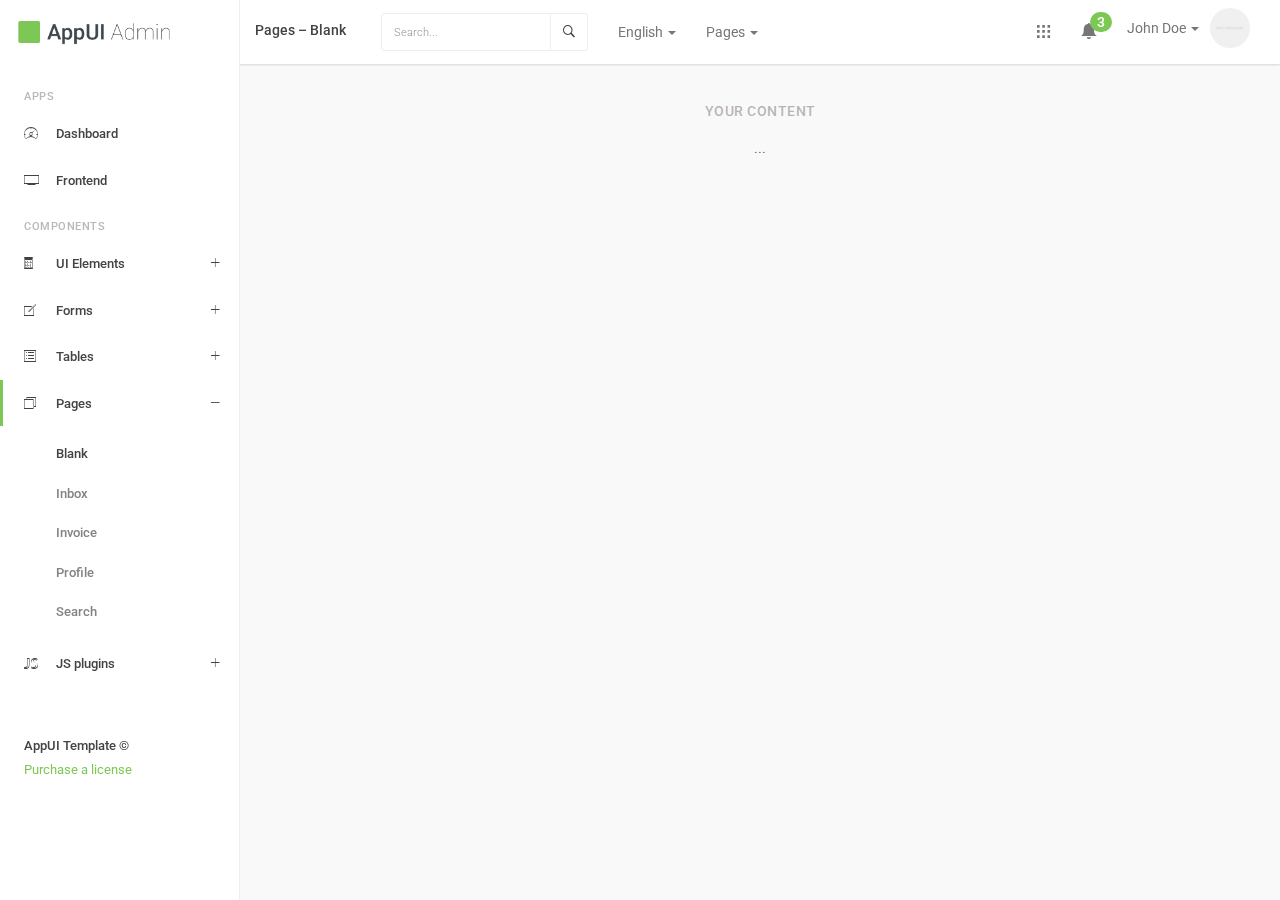
<file: base_pages_blank.html>
<!DOCTYPE html>

<html class="app-ui">

    <head>
        <!-- Meta -->
        <meta charset="UTF-8" />
        <meta http-equiv="X-UA-Compatible" content="IE=edge" />
        <meta name="viewport" content="width=device-width, initial-scale=1, maximum-scale=1, user-scalable=no" />

        <!-- Document title -->
        <title>Pages &ndash; Blank | AppUI</title>

        <meta name="description" content="AppUI - Admin Dashboard Template & UI Framework" />
        <meta name="author" content="rustheme" />
        <meta name="robots" content="noindex, nofollow" />

        <!-- Favicons -->
        <link rel="apple-touch-icon" href="assets/img/favicons/apple-touch-icon.png" />
        <link rel="icon" href="assets/img/favicons/favicon.ico" />

        <!-- Google fonts -->
        <link rel="stylesheet" href="http://fonts.googleapis.com/css?family=Roboto:300,400,400italic,500,900%7CRoboto+Slab:300,400%7CRoboto+Mono:400" />

        <!-- AppUI CSS stylesheets -->
        <link rel="stylesheet" id="css-font-awesome" href="assets/css/font-awesome.css" />
        <link rel="stylesheet" id="css-ionicons" href="assets/css/ionicons.css" />
        <link rel="stylesheet" id="css-bootstrap" href="assets/css/bootstrap.css" />
        <link rel="stylesheet" id="css-app" href="assets/css/app.css" />
        <link rel="stylesheet" id="css-app-custom" href="assets/css/app-custom.css" />
        <!-- End Stylesheets -->
    </head>

    <body class="app-ui layout-has-drawer layout-has-fixed-header">
        <div class="app-layout-canvas">
            <div class="app-layout-container">

                <!-- Drawer -->
                <aside class="app-layout-drawer">

                    <!-- Drawer scroll area -->
                    <div class="app-layout-drawer-scroll">
                        <!-- Drawer logo -->
                        <div id="logo" class="drawer-header">
                            <a href="index.html"><img class="img-responsive" src="assets/img/logo/logo-backend.png" title="AppUI" alt="AppUI" /></a>
                        </div>

                        <!-- Drawer navigation -->
                        <nav class="drawer-main">
                            <ul class="nav nav-drawer">

                                <li class="nav-item nav-drawer-header">Apps</li>

                                <li class="nav-item">
                                    <a href="index.html"><i class="ion-ios-speedometer-outline"></i> Dashboard</a>
                                </li>

                                <li class="nav-item">
                                    <a href="frontend_home.html"><i class="ion-ios-monitor-outline"></i> Frontend</a>
                                </li>

                                <li class="nav-item nav-drawer-header">Components</li>

                                <li class="nav-item nav-item-has-subnav">
                                    <a href="javascript:void(0)"><i class="ion-ios-calculator-outline"></i> UI Elements</a>
                                    <ul class="nav nav-subnav">

                                        <li>
                                            <a href="base_ui_buttons.html">Buttons</a>
                                        </li>

                                        <li>
                                            <a href="base_ui_cards.html">Cards</a>
                                        </li>

                                        <li>
                                            <a href="base_ui_cards_api.html">Cards API</a>
                                        </li>

                                        <li>
                                            <a href="base_ui_layout.html">Layout</a>
                                        </li>

                                        <li>
                                            <a href="base_ui_grid.html">Grid</a>
                                        </li>

                                        <li>
                                            <a href="base_ui_icons.html">Icons</a>
                                        </li>

                                        <li>
                                            <a href="base_ui_modals_tooltips.html">Modals / Tooltips</a>
                                        </li>

                                        <li>
                                            <a href="base_ui_alerts_notify.html">Alerts / Notify</a>
                                        </li>

                                        <li>
                                            <a href="base_ui_pagination.html">Pagination</a>
                                        </li>

                                        <li>
                                            <a href="base_ui_progress.html">Progress</a>
                                        </li>

                                        <li>
                                            <a href="base_ui_tabs.html">Tabs</a>
                                        </li>

                                        <li>
                                            <a href="base_ui_typography.html">Typography</a>
                                        </li>

                                        <li>
                                            <a href="base_ui_widgets.html">Widgets</a>
                                        </li>

                                    </ul>
                                </li>

                                <li class="nav-item nav-item-has-subnav">
                                    <a href="javascript:void(0)"><i class="ion-ios-compose-outline"></i> Forms</a>
                                    <ul class="nav nav-subnav">

                                        <li>
                                            <a href="base_forms_elements.html">Elements</a>
                                        </li>

                                        <li>
                                            <a href="base_forms_samples.html">Samples</a>
                                        </li>

                                        <li>
                                            <a href="base_forms_pickers_select.html">Pickers &amp; Select</a>
                                        </li>

                                        <li>
                                            <a href="base_forms_validation.html">Validation</a>
                                        </li>

                                        <li>
                                            <a href="base_forms_wizard.html">Wizard</a>
                                        </li>

                                    </ul>
                                </li>

                                <li class="nav-item nav-item-has-subnav">
                                    <a href="javascript:void(0)"><i class="ion-ios-list-outline"></i> Tables</a>
                                    <ul class="nav nav-subnav">

                                        <li>
                                            <a href="base_tables_styles.html">Styles</a>
                                        </li>

                                        <li>
                                            <a href="base_tables_responsive.html">Responsive</a>
                                        </li>

                                        <li>
                                            <a href="base_tables_tools.html">Tools</a>
                                        </li>

                                        <li>
                                            <a href="base_tables_pricing.html">Pricing</a>
                                        </li>

                                        <li>
                                            <a href="base_tables_datatables.html">Wizard</a>
                                        </li>

                                    </ul>
                                </li>

                                <li class="nav-item nav-item-has-subnav active open">
                                    <a href="javascript:void(0)"><i class="ion-ios-browsers-outline"></i> Pages</a>
                                    <ul class="nav nav-subnav">

                                        <li class="active">
                                            <a href="base_pages_blank.html">Blank</a>
                                        </li>

                                        <li>
                                            <a href="base_pages_inbox.html">Inbox</a>
                                        </li>

                                        <li>
                                            <a href="base_pages_invoice.html">Invoice</a>
                                        </li>

                                        <li>
                                            <a href="base_pages_profile.html">Profile</a>
                                        </li>

                                        <li>
                                            <a href="base_pages_search.html">Search</a>
                                        </li>

                                    </ul>
                                </li>

                                <li class="nav-item nav-item-has-subnav">
                                    <a href="javascript:void(0)"><i class="ion-social-javascript-outline"></i> JS plugins</a>
                                    <ul class="nav nav-subnav">

                                        <li>
                                            <a href="base_js_maps.html">Maps</a>
                                        </li>

                                        <li>
                                            <a href="base_js_sliders.html">Sliders</a>
                                        </li>

                                        <li>
                                            <a href="base_js_charts_flot.html">Charts - Flot</a>
                                        </li>

                                        <li>
                                            <a href="base_js_charts_chartjs.html">Charts - Chart.js</a>
                                        </li>

                                        <li>
                                            <a href="base_js_charts_sparkline.html">Charts - Sparkline</a>
                                        </li>

                                        <li>
                                            <a href="base_js_draggable.html">Draggable</a>
                                        </li>

                                        <li>
                                            <a href="base_js_syntax_highlight.html">Syntax highlight</a>
                                        </li>

                                    </ul>
                                </li>

                            </ul>
                        </nav>
                        <!-- End drawer navigation -->

                        <div class="drawer-footer">
                            <p class="copyright">AppUI Template &copy;</p>
                            <a href="https://shapebootstrap.net/item/1525731-appui-admin-frontend-template/?ref=rustheme" target="_blank" rel="nofollow">Purchase a license</a>
                        </div>
                    </div>
                    <!-- End drawer scroll area -->
                </aside>
                <!-- End drawer -->

                <!-- Header -->
                <header class="app-layout-header">
                    <nav class="navbar navbar-default">
                        <div class="container-fluid">
                            <div class="navbar-header">
                                <button type="button" class="navbar-toggle collapsed" data-toggle="collapse" data-target="#header-navbar-collapse" aria-expanded="false">
					<span class="sr-only">Toggle navigation</span>
					<span class="icon-bar"></span>
					<span class="icon-bar"></span>
					<span class="icon-bar"></span>
				</button>
                                <button class="pull-left hidden-lg hidden-md navbar-toggle" type="button" data-toggle="layout" data-action="sidebar_toggle">
					<span class="sr-only">Toggle drawer</span>
					<span class="icon-bar"></span>
					<span class="icon-bar"></span>
					<span class="icon-bar"></span>
				</button>
                                <span class="navbar-page-title">
					
					Pages &ndash; Blank
				</span>
                            </div>

                            <div class="collapse navbar-collapse" id="header-navbar-collapse">
                                <!-- Header search form -->
                                <form class="navbar-form navbar-left app-search-form" role="search">
                                    <div class="form-group">
                                        <div class="input-group">
                                            <input class="form-control" type="search" id="search-input" placeholder="Search..." />
                                            <span class="input-group-btn">
								<button class="btn" type="button"><i class="ion-ios-search-strong"></i></button>
							</span>
                                        </div>
                                    </div>
                                </form>

                                <ul id="main-menu" class="nav navbar-nav navbar-left">
                                    <li class="dropdown">
                                        <a href="#" data-toggle="dropdown">English <span class="caret"></span></a>

                                        <ul class="dropdown-menu">
                                            <li><a href="javascript:void(0)">French</a></li>
                                            <li><a href="javascript:void(0)">German</a></li>
                                            <li><a href="javascript:void(0)">Italian</a></li>
                                        </ul>
                                    </li>
                                    <li class="dropdown">
                                        <a href="#" data-toggle="dropdown">Pages <span class="caret"></span></a>

                                        <ul class="dropdown-menu">
                                            <li><a href="javascript:void(0)">Analytics</a></li>
                                            <li><a href="javascript:void(0)">Visits</a></li>
                                            <li><a href="javascript:void(0)">Changelog</a></li>
                                        </ul>
                                    </li>
                                </ul>
                                <!-- .navbar-left -->

                                <ul class="nav navbar-nav navbar-right navbar-toolbar hidden-sm hidden-xs">
                                    <li>
                                        <!-- Opens the modal found at the bottom of the page -->
                                        <a href="javascript:void(0)" data-toggle="modal" data-target="#apps-modal"><i class="ion-grid"></i></a>
                                    </li>

                                    <li class="dropdown">
                                        <a href="javascript:void(0)" data-toggle="dropdown"><i class="ion-ios-bell"></i> <span class="badge">3</span></a>
                                        <ul class="dropdown-menu dropdown-menu-right">
                                            <li class="dropdown-header">Profile</li>
                                            <li>
                                                <a tabindex="-1" href="javascript:void(0)"><span class="badge pull-right">3</span> News </a>
                                            </li>
                                            <li>
                                                <a tabindex="-1" href="javascript:void(0)"><span class="badge pull-right">1</span> Messages </a>
                                            </li>
                                            <li class="divider"></li>
                                            <li class="dropdown-header">More</li>
                                            <li>
                                                <a tabindex="-1" href="javascript:void(0)">Edit Profile..</a>
                                            </li>
                                        </ul>
                                    </li>

                                    <li class="dropdown dropdown-profile">
                                        <a href="javascript:void(0)" data-toggle="dropdown">
                                            <span class="m-r-sm">John Doe <span class="caret"></span></span>
                                            <img class="img-avatar img-avatar-48" src="assets/img/avatars/avatar3.jpg" alt="User profile pic" />
                                        </a>
                                        <ul class="dropdown-menu dropdown-menu-right">
                                            <li class="dropdown-header">
                                                Pages
                                            </li>
                                            <li>
                                                <a href="base_pages_profile.html">Profile</a>
                                            </li>
                                            <li>
                                                <a href="base_pages_profile.html"><span class="badge badge-success pull-right">3</span> Blog</a>
                                            </li>
                                            <li>
                                                <a href="frontend_login_signup.html">Logout</a>
                                            </li>
                                        </ul>
                                    </li>
                                </ul>
                                <!-- .navbar-right -->
                            </div>
                        </div>
                        <!-- .container-fluid -->
                    </nav>
                    <!-- .navbar-default -->
                </header>
                <!-- End header -->

                <main class="app-layout-content">

                    <!-- Page Content -->
                    <div class="container-fluid p-y-md">
                        <h2 class="section-title">Your content</h2>
                        <p>...</p>
                    </div>
                    <!-- End Page Content -->

                </main>

            </div>
            <!-- .app-layout-container -->
        </div>
        <!-- .app-layout-canvas -->

        <!-- Apps Modal -->
        <!-- Opens from the button in the header -->
        <div id="apps-modal" class="modal fade" tabindex="-1" role="dialog">
            <div class="modal-sm modal-dialog modal-dialog-top">
                <div class="modal-content">
                    <!-- Apps card -->
                    <div class="card m-b-0">
                        <div class="card-header bg-app bg-inverse">
                            <h4>Apps</h4>
                            <ul class="card-actions">
                                <li>
                                    <button data-dismiss="modal" type="button"><i class="ion-close"></i></button>
                                </li>
                            </ul>
                        </div>
                        <div class="card-block">
                            <div class="row text-center">
                                <div class="col-xs-6">
                                    <a class="card card-block m-b-0 bg-app-secondary bg-inverse" href="index.html">
                                        <i class="ion-speedometer fa-4x"></i>
                                        <p>Admin</p>
                                    </a>
                                </div>
                                <div class="col-xs-6">
                                    <a class="card card-block m-b-0 bg-app-tertiary bg-inverse" href="frontend_home.html">
                                        <i class="ion-laptop fa-4x"></i>
                                        <p>Frontend</p>
                                    </a>
                                </div>
                            </div>
                        </div>
                        <!-- .card-block -->
                    </div>
                    <!-- End Apps card -->
                </div>
            </div>
        </div>
        <!-- End Apps Modal -->

        <div class="app-ui-mask-modal"></div>

        <!-- AppUI Core JS: jQuery, Bootstrap, slimScroll, scrollLock and App.js -->
        <script src="assets/js/core/jquery.min.js"></script>
        <script src="assets/js/core/bootstrap.min.js"></script>
        <script src="assets/js/core/jquery.slimscroll.min.js"></script>
        <script src="assets/js/core/jquery.scrollLock.min.js"></script>
        <script src="assets/js/core/jquery.placeholder.min.js"></script>
        <script src="assets/js/app.js"></script>
        <script src="assets/js/app-custom.js"></script>

    </body>

</html>
</file>
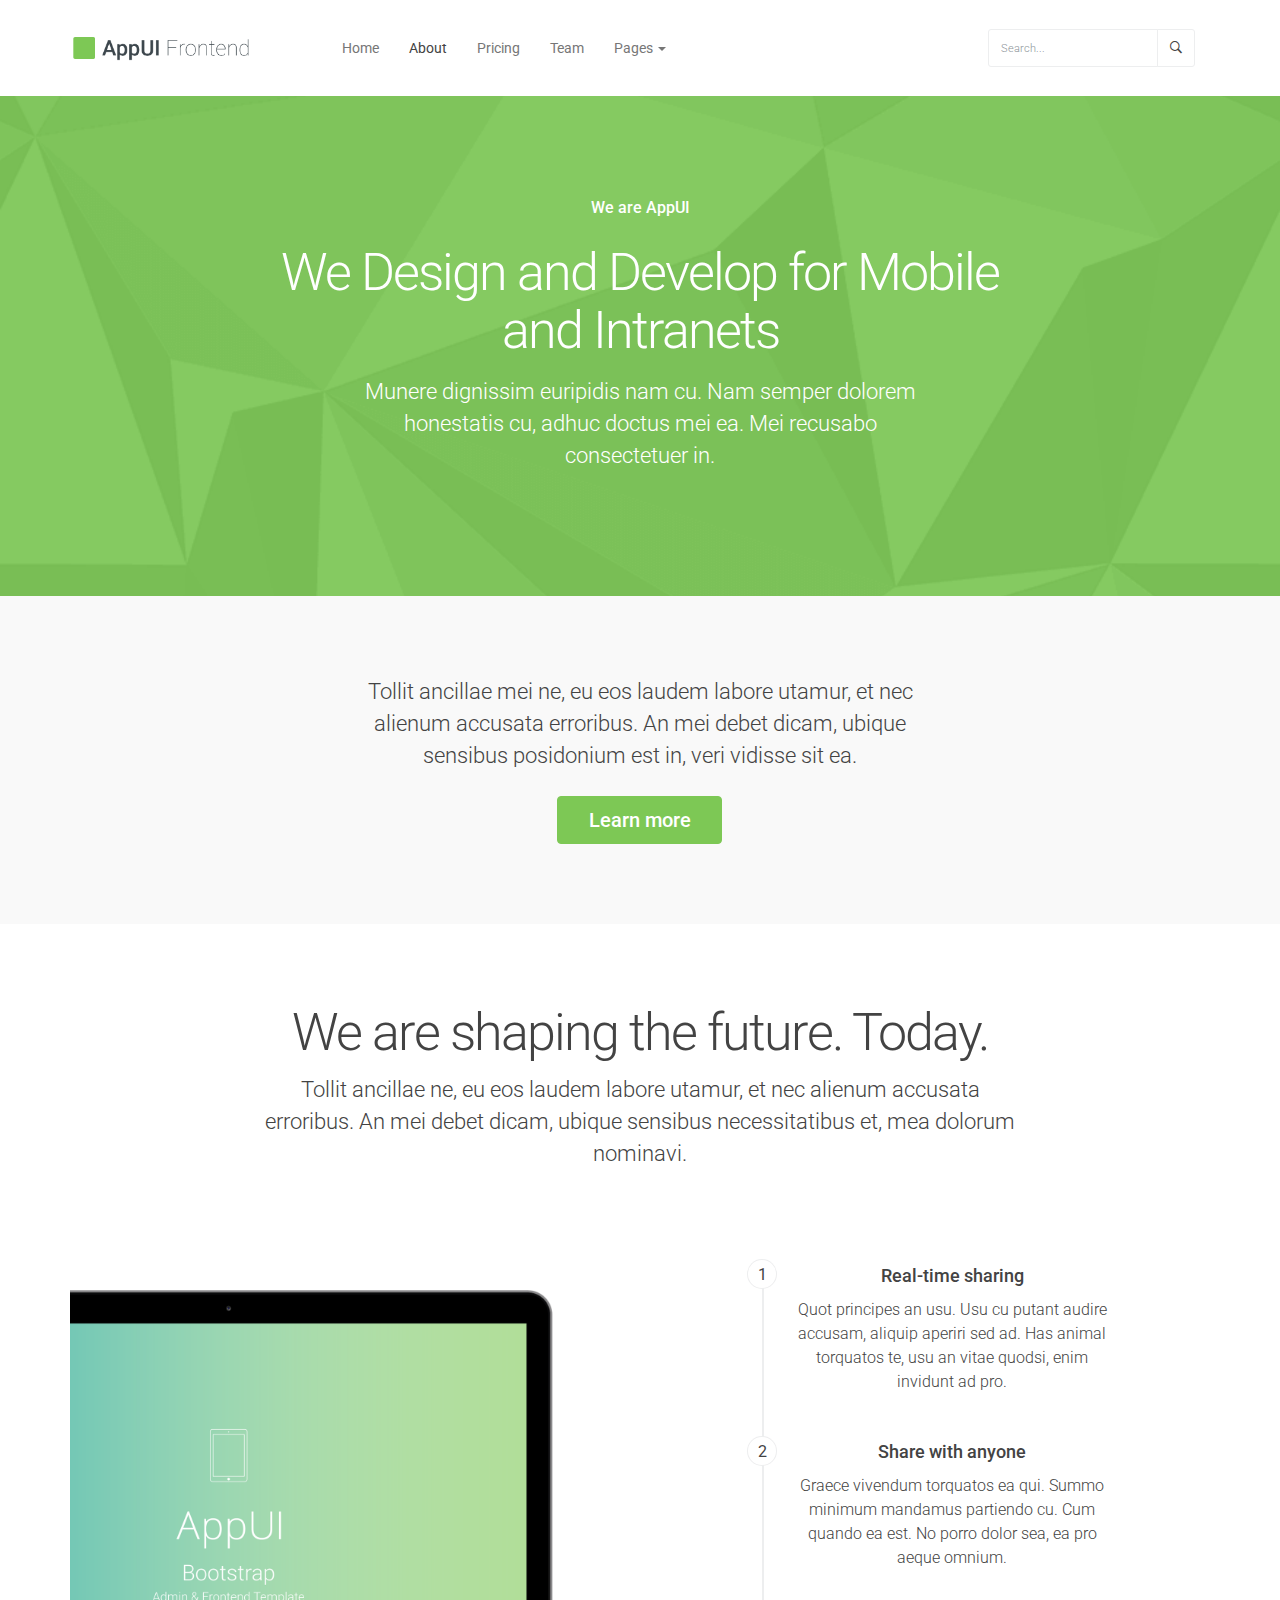
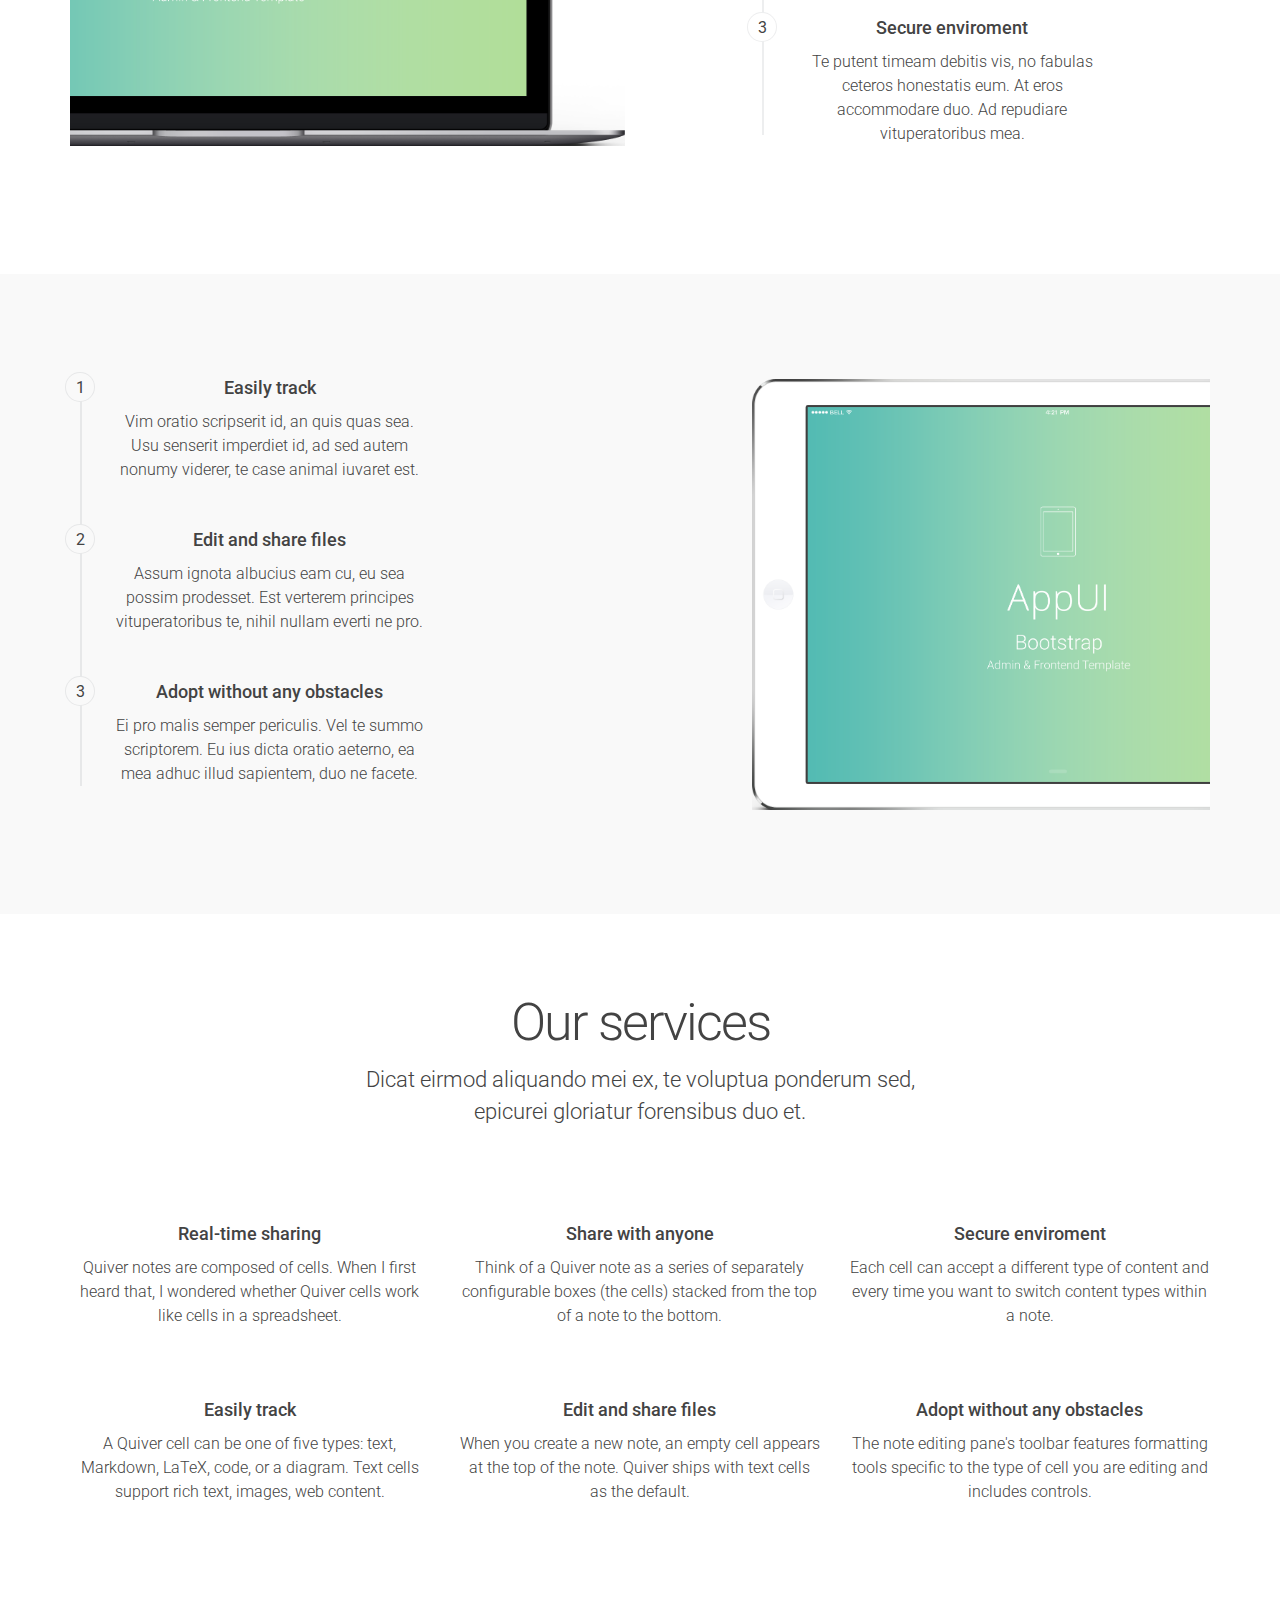
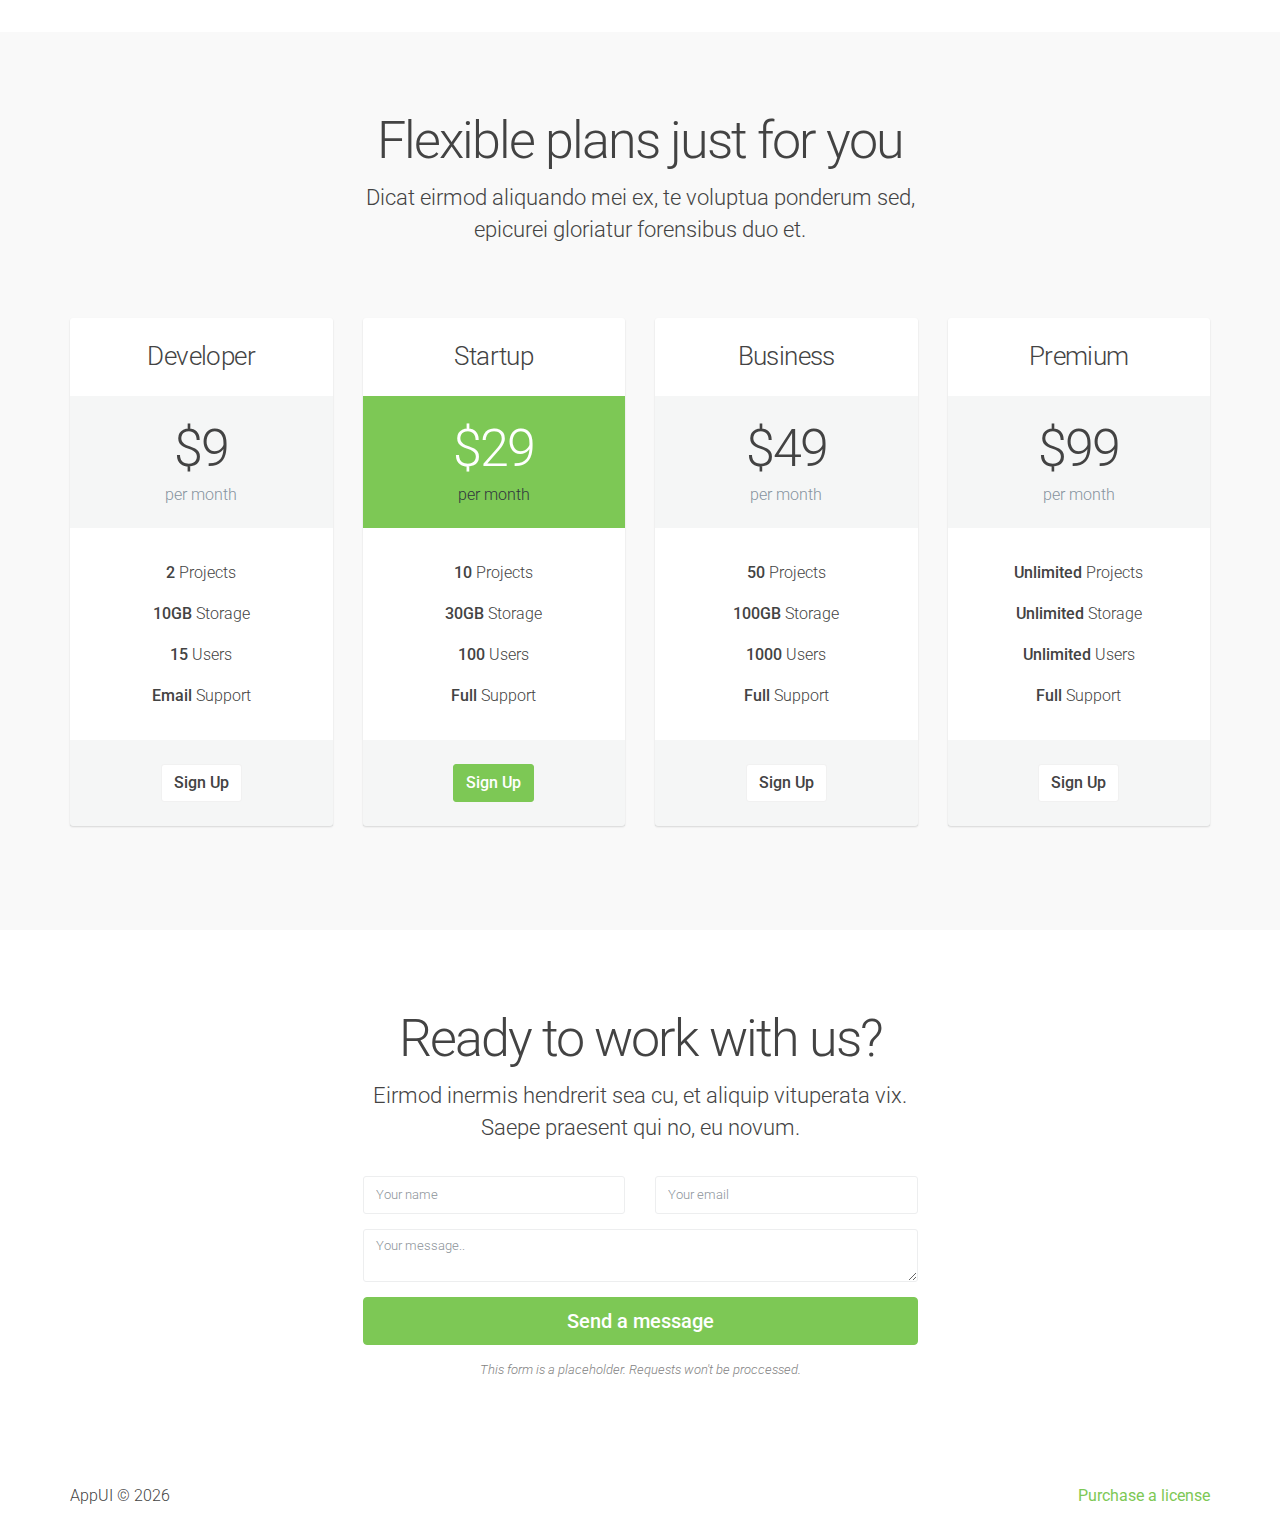
<file: frontend_about.html>
<!DOCTYPE html>

<html class="app-ui">

    <head>
        <!-- Meta -->
        <meta charset="UTF-8" />
        <meta http-equiv="X-UA-Compatible" content="IE=edge" />
        <meta name="viewport" content="width=device-width, initial-scale=1, maximum-scale=1, user-scalable=no" />

        <!-- Document title -->
        <title>Frontend - About | AppUI</title>

        <meta name="description" content="AppUI - Frontend Template & UI Framework" />
        <meta name="robots" content="noindex, nofollow" />

        <!-- Favicons -->
        <link rel="apple-touch-icon" href="assets/img/favicons/apple-touch-icon.png" />
        <link rel="icon" href="assets/img/favicons/favicon.ico" />

        <!-- Google fonts -->
        <link rel="stylesheet" href="http://fonts.googleapis.com/css?family=Roboto:300,400,400italic,500,900%7CRoboto+Slab:300,400%7CRoboto+Mono:400" />

        <!-- AppUI CSS stylesheets -->
        <link rel="stylesheet" id="css-font-awesome" href="assets/css/font-awesome.css" />
        <link rel="stylesheet" id="css-ionicons" href="assets/css/ionicons.css" />
        <link rel="stylesheet" id="css-bootstrap" href="assets/css/bootstrap.css" />
        <link rel="stylesheet" id="css-app" href="assets/css/app.css" />
        <link rel="stylesheet" id="css-app-custom" href="assets/css/app-custom.css" />
        <!-- End Stylesheets -->
    </head>

    <body class="app-ui">
        <div class="app-layout-canvas">
            <div class="app-layout-container">

                <!-- Header -->
                <header class="app-layout-header">
                    <nav class="navbar navbar-default p-y">
                        <div class="container">
                            <div class="navbar-header">
                                <button type="button" class="navbar-toggle collapsed" data-toggle="collapse" data-target="#header-navbar-collapse" aria-expanded="false">
				<span class="sr-only">Toggle navigation</span>
					<span class="icon-bar"></span>
					<span class="icon-bar"></span>
					<span class="icon-bar"></span>
				</button>
                                <!-- Header logo -->
                                <a class="navbar-brand" href="javascript:void(0)">
                                    <img class="img-responsive" src="assets/img/logo/logo-frontend.png" title="AppUI" alt="AppUI" />
                                </a>
                            </div>

                            <div class="collapse navbar-collapse" id="header-navbar-collapse">
                                <!-- Header search form -->
                                <form class="navbar-form navbar-right app-search-form" role="search">
                                    <div class="form-group">
                                        <div class="input-group">
                                            <input class="form-control" type="search" id="search-input" placeholder="Search..." />
                                            <span class="input-group-btn">
								<button class="btn" type="button"><i class="ion-ios-search-strong"></i></button>
							</span>
                                        </div>
                                    </div>
                                </form>

                                <!-- Header navigation menu -->
                                <ul id="main-menu" class="nav navbar-nav navbar-left">

                                    <li>
                                        <a href="frontend_home.html">Home</a>
                                    </li>

                                    <li class="active">
                                        <a href="frontend_about.html">About</a>
                                    </li>

                                    <li>
                                        <a href="frontend_pricing.html">Pricing</a>
                                    </li>

                                    <li>
                                        <a href="frontend_team.html">Team</a>
                                    </li>

                                    <li class="dropdown">
                                        <a href="#" data-toggle="dropdown">Pages <span class="caret"></span></a>
                                        <ul class="dropdown-menu">

                                            <li>
                                                <a href="frontend_search.html">Search</a>
                                            </li>

                                            <li>
                                                <a href="frontend_support.html">Support</a>
                                            </li>

                                            <li>
                                                <a href="frontend_contact.html">Contact</a>
                                            </li>

                                            <li>
                                                <a href="frontend_login_signup.html">Login / Signup</a>
                                            </li>

                                            <li>
                                                <a href="frontend_400.html">Error 400</a>
                                            </li>

                                        </ul>
                                    </li>

                                </ul>
                                <!-- End header navigation menu -->
                            </div>
                        </div>
                        <!-- .container -->
                    </nav>
                    <!-- .navbar -->
                </header>
                <!-- End header -->

                <main class="app-layout-content">

                    <!-- Page header -->
                    <figure class="banner bg-img bg-app bg-inverse" data-height="500" style="background-image: url(assets/img/misc/frontend_header_bg.png)">
                        <figcaption class="banner-caption text-center">
                            <div class="container">
                                <div class="row vcenter-md">
                                    <div class="col-md-8 col-md-offset-2">
                                        <div class="section-tag">We are AppUI</div>
                                        <h1 class="display-2 m-b">We Design and Develop for Mobile and Intranets</h1>
                                    </div>
                                </div>
                                <!-- .row -->
                                <div class="row">
                                    <div class="col-md-6 col-md-offset-3">
                                        <p class="lead">Munere dignissim euripidis nam cu. Nam semper dolorem honestatis cu, adhuc doctus mei ea. Mei recusabo consectetuer in.</p>
                                    </div>
                                </div>
                                <!-- .row -->
                            </div>
                            <!-- .container -->
                        </figcaption>
                    </figure>
                    <!-- End page header -->

                    <!-- Intro -->
                    <div class="section p-y-xl">
                        <div class="container text-center">

                            <div class="row">
                                <div class="col-md-6 col-md-offset-3">
                                    <p class="lead">Tollit ancillae mei ne, eu eos laudem labore utamur, et nec alienum accusata erroribus. An mei debet dicam, ubique sensibus posidonium est in, veri vidisse sit ea.</p>
                                    <div class="row">
                                        <div class="col-md-4 col-md-offset-4">
                                            <a class="btn btn-app btn-lg btn-block" href="javascript:void(0)">Learn more</a>
                                        </div>
                                    </div>
                                </div>
                            </div>
                            <!-- .row -->
                        </div>
                        <!-- .container -->
                    </div>
                    <!-- .section -->
                    <!-- End intro -->

                    <!-- Features 1 -->
                    <div class="section bg-white p-y-xl">
                        <div class="container">
                            <div class="row m-b-lg text-center">
                                <div class="col-md-8 col-md-offset-2">
                                    <h1 class="display-2 m-t-0">We are shaping the future. Today.</h1>
                                    <p class="lead">Tollit ancillae ne, eu eos laudem labore utamur, et nec alienum accusata erroribus. An mei debet dicam, ubique sensibus necessitatibus et, mea dolorum nominavi.</p>
                                </div>
                            </div>
                            <!-- .row -->
                            <div class="row vcenter-md">
                                <div class="col-md-6 hidden-sm hidden-xs">
                                    <img class="img-responsive img-full" src="assets/img/misc/frontend_about1.png" />
                                </div>
                                <!-- .col-md-6 -->

                                <div class="col-md-4 col-md-offset-1">
                                    <ol class="list-numbers white">
                                        <li>
                                            <p class="h4">Real-time sharing</p>
                                            <p class="m-b-lg">Quot principes an usu. Usu cu putant audire accusam, aliquip aperiri sed ad. Has animal torquatos te, usu an vitae quodsi, enim invidunt ad pro.</p>
                                        </li>
                                        <li>
                                            <p class="h4">Share with anyone</p>
                                            <p class="m-b-lg">Graece vivendum torquatos ea qui. Summo minimum mandamus partiendo cu. Cum quando ea est. No porro dolor sea, ea pro aeque omnium.</p>
                                        </li>
                                        <li>
                                            <p class="h4">Secure enviroment</p>
                                            <p class="m-b-lg">Te putent timeam debitis vis, no fabulas ceteros honestatis eum. At eros accommodare duo. Ad repudiare vituperatoribus mea.</p>
                                        </li>
                                    </ol>
                                </div>
                                <!-- .col-md-4-->
                            </div>
                            <!-- .row -->
                        </div>
                        <!-- .container -->
                    </div>
                    <!-- .section -->
                    <!-- End features 1 -->

                    <!-- Features 2 -->
                    <div class="section p-y-xl">
                        <div class="container">
                            <div class="row vcenter-md">
                                <div class="col-md-4">
                                    <ol class="list-numbers">
                                        <li>
                                            <p class="h4">Easily track</p>
                                            <p class="m-b-lg">Vim oratio scripserit id, an quis quas sea. Usu senserit imperdiet id, ad sed autem nonumy viderer, te case animal iuvaret est.</p>
                                        </li>
                                        <li>
                                            <p class="h4">Edit and share files</p>
                                            <p class="m-b-lg">Assum ignota albucius eam cu, eu sea possim prodesset. Est verterem principes vituperatoribus te, nihil nullam everti ne pro.</p>
                                        </li>
                                        <li>
                                            <p class="h4">Adopt without any obstacles</p>
                                            <p class="m-b-lg">Ei pro malis semper periculis. Vel te summo scriptorem. Eu ius dicta oratio aeterno, ea mea adhuc illud sapientem, duo ne facete.</p>
                                        </li>
                                    </ol>
                                </div>
                                <!-- .col-md-5 -->

                                <div class="col-md-5 col-md-offset-3 hidden-sm hidden-xs">
                                    <img class="img-responsive img-full" src="assets/img/misc/frontend_about2.png" />
                                </div>
                                <!-- .col-md-5 -->
                            </div>
                            <!-- .row -->
                        </div>
                        <!-- .container -->
                    </div>
                    <!-- .section -->
                    <!-- End features 2 -->

                    <!-- What we do -->
                    <div class="section bg-white p-y-xl">
                        <div class="container text-center">

                            <div class="row m-b-lg">
                                <div class="col-md-6 col-md-offset-3">
                                    <h2 class="h1 display-2 m-t-0">Our services</h2>
                                    <p class="lead">Dicat eirmod aliquando mei ex, te voluptua ponderum sed, epicurei gloriatur forensibus duo et.</p>
                                </div>
                            </div>
                            <!-- .row -->

                            <div class="row">
                                <div class="col-sm-6 col-md-4">
                                    <h4>Real-time sharing</h4>
                                    <p class="m-b-lg">Quiver notes are composed of cells. When I first heard that, I wondered whether Quiver cells work like cells in a spreadsheet.</p>
                                </div>
                                <div class="col-sm-6 col-md-4">
                                    <h4>Share with anyone</h4>
                                    <p class="m-b-lg">Think of a Quiver note as a series of separately configurable boxes (the cells) stacked from the top of a note to the bottom.</p>
                                </div>
                                <div class="col-sm-6 col-md-4">
                                    <h4>Secure enviroment</h4>
                                    <p class="m-b-lg">Each cell can accept a different type of content and every time you want to switch content types within a note.</p>
                                </div>
                                <div class="col-sm-6 col-md-4">
                                    <h4>Easily track</h4>
                                    <p class="m-b-lg">A Quiver cell can be one of five types: text, Markdown, LaTeX, code, or a diagram. Text cells support rich text, images, web content.</p>
                                </div>
                                <div class="col-sm-6 col-md-4">
                                    <h4>Edit and share files</h4>
                                    <p class="m-b-lg">When you create a new note, an empty cell appears at the top of the note. Quiver ships with text cells as the default.</p>
                                </div>
                                <div class="col-sm-6 col-md-4">
                                    <h4>Adopt without any obstacles</h4>
                                    <p class="m-b-lg">The note editing pane's toolbar features formatting tools specific to the type of cell you are editing and includes controls.</p>
                                </div>
                            </div>
                            <!-- .row -->
                        </div>
                        <!-- .container -->
                    </div>
                    <!-- End what we do -->

                    <!-- Flexible plans -->
                    <div class="section p-y-xl">
                        <div class="container">
                            <div class="row m-b-lg text-center">
                                <div class="col-md-6 col-md-offset-3">
                                    <h2 class="h1 display-2 m-t-0">Flexible plans just for you</h2>
                                    <p class="lead">Dicat eirmod aliquando mei ex, te voluptua ponderum sed, epicurei gloriatur forensibus duo et.</p>
                                </div>
                            </div>
                            <!-- .row -->

                            <div class="row">
                                <div class="col-sm-6 col-lg-3">
                                    <!-- Developer Plan -->
                                    <a class="card hover-shadow-3 text-center" href="javascript:void(0)">
                                        <div class="card-header">
                                            <h3>Developer</h3>
                                        </div>
                                        <div class="card-block bg-gray-lighter-o">
                                            <div class="h1 m-y-sm">$9</div>
                                            <div class="h5 font-300 text-muted m-t-0">per month</div>
                                        </div>
                                        <div class="card-block">
                                            <table class="table table-borderless table-condensed">
                                                <tbody>
                                                    <tr>
                                                        <td><strong>2</strong> Projects</td>
                                                    </tr>
                                                    <tr>
                                                        <td><strong>10GB</strong> Storage</td>
                                                    </tr>
                                                    <tr>
                                                        <td><strong>15</strong> Users</td>
                                                    </tr>
                                                    <tr>
                                                        <td><strong>Email</strong> Support</td>
                                                    </tr>
                                                </tbody>
                                            </table>
                                        </div>
                                        <div class="card-block bg-gray-lighter-o">
                                            <span class="btn btn-default">Sign Up</span>
                                        </div>
                                    </a>
                                    <!-- End Developer Plan -->
                                </div>
                                <!-- .col-sm-6 -->

                                <div class="col-sm-6 col-lg-3">
                                    <!-- Startup Plan -->
                                    <a class="card hover-shadow-3 text-center" href="frontend_login_signup.html">
                                        <div class="card-header">
                                            <h3>Startup</h3>
                                        </div>
                                        <div class="card-block bg-green bg-inverse">
                                            <div class="h1 m-y-sm">$29</div>
                                            <div class="h5 font-300 text-muted m-t-0">per month</div>
                                        </div>
                                        <div class="card-block">
                                            <table class="table table-borderless table-condensed">
                                                <tbody>
                                                    <tr>
                                                        <td><strong>10</strong> Projects</td>
                                                    </tr>
                                                    <tr>
                                                        <td><strong>30GB</strong> Storage</td>
                                                    </tr>
                                                    <tr>
                                                        <td><strong>100</strong> Users</td>
                                                    </tr>
                                                    <tr>
                                                        <td><strong>Full</strong> Support</td>
                                                    </tr>
                                                </tbody>
                                            </table>
                                        </div>
                                        <div class="card-block bg-gray-lighter-o">
                                            <span class="btn btn-app">Sign Up</span>
                                        </div>
                                    </a>
                                    <!-- End Startup Plan -->
                                </div>
                                <!-- .col-sm-6 -->

                                <div class="col-sm-6 col-lg-3">
                                    <!-- Business Plan -->
                                    <a class="card hover-shadow-3 text-center" href="javascript:void(0)">
                                        <div class="card-header">
                                            <h3>Business</h3>
                                        </div>
                                        <div class="card-block bg-gray-lighter-o">
                                            <div class="h1 m-y-sm">$49</div>
                                            <div class="h5 font-300 text-muted m-t-0">per month</div>
                                        </div>
                                        <div class="card-block">
                                            <table class="table table-borderless table-condensed">
                                                <tbody>
                                                    <tr>
                                                        <td><strong>50</strong> Projects</td>
                                                    </tr>
                                                    <tr>
                                                        <td><strong>100GB</strong> Storage</td>
                                                    </tr>
                                                    <tr>
                                                        <td><strong>1000</strong> Users</td>
                                                    </tr>
                                                    <tr>
                                                        <td><strong>Full</strong> Support</td>
                                                    </tr>
                                                </tbody>
                                            </table>
                                        </div>
                                        <div class="card-block bg-gray-lighter-o">
                                            <span class="btn btn-default">Sign Up</span>
                                        </div>
                                    </a>
                                    <!-- End Business Plan -->
                                </div>
                                <!-- .col-sm-6 -->

                                <div class="col-sm-6 col-lg-3">
                                    <!-- Premium Plan -->
                                    <a class="card hover-shadow-3 text-center" href="javascript:void(0)">
                                        <div class="card-header">
                                            <h3>Premium</h3>
                                        </div>
                                        <div class="card-block bg-gray-lighter-o">
                                            <div class="h1 m-y-sm">$99</div>
                                            <div class="h5 font-300 text-muted m-t-0">per month</div>
                                        </div>
                                        <div class="card-block">
                                            <table class="table table-borderless table-condensed">
                                                <tbody>
                                                    <tr>
                                                        <td><strong>Unlimited</strong> Projects</td>
                                                    </tr>
                                                    <tr>
                                                        <td><strong>Unlimited</strong> Storage</td>
                                                    </tr>
                                                    <tr>
                                                        <td><strong>Unlimited</strong> Users</td>
                                                    </tr>
                                                    <tr>
                                                        <td><strong>Full</strong> Support</td>
                                                    </tr>
                                                </tbody>
                                            </table>
                                        </div>
                                        <div class="card-block bg-gray-lighter-o">
                                            <span class="btn btn-default">Sign Up</span>
                                        </div>
                                    </a>
                                    <!-- End Premium Plan -->
                                </div>
                                <!-- .col-sm-6 -->
                            </div>
                            <!-- .row -->
                        </div>
                        <!-- .container -->
                    </div>
                    <!-- .section -->
                    <!-- End flexible plans -->

                    <!-- Ready to work -->
                    <div class="section bg-white p-y-xl">
                        <div class="container">
                            <div class="row text-center">
                                <div class="col-md-6 col-md-offset-3">
                                    <h2 class="h1 display-2 m-t-0">Ready to work with us?</h2>
                                    <p class="lead">Eirmod inermis hendrerit sea cu, et aliquip vituperata vix. Saepe praesent qui no, eu novum.</p>
                                </div>
                            </div>
                            <!-- .row -->

                            <div class="row">
                                <div class="col-md-6 col-md-offset-3">
                                    <form class="m-t-sm m-b-s">
                                        <div class="form-group row">
                                            <div class="col-sm-6">
                                                <input type="text" class="form-control" placeholder="Your name" />
                                            </div>
                                            <div class="col-sm-6">
                                                <input type="email" class="form-control" placeholder="Your email" />
                                            </div>
                                        </div>
                                        <div class="form-group">
                                            <label for="exampleInputEmail1" class="sr-only">Card number</label>
                                            <textarea class="form-control" id="exampleInputEmail1" placeholder="Your message.."></textarea>
                                        </div>
                                        <div class="form-group">
                                            <button type="button" class="btn btn-app btn-lg btn-block">Send a message</button>
                                        </div>
                                        <span class="help-block">This form is a placeholder. Requests won't be proccessed.</span>
                                    </form>
                                </div>
                                <!-- .col-md-6 -->
                            </div>
                            <!-- .row -->
                        </div>
                        <!-- .container -->
                    </div>
                    <!-- End ready to work -->

                </main>

                <footer class="app-layout-footer">
                    <div class="container p-y-md">
                        <div class="pull-right hidden-sm hidden-xs">
                            <a href="https://shapebootstrap.net/item/1525731-appui-admin-frontend-template/?ref=rustheme" target="_blank" rel="nofollow">Purchase a license</a>
                        </div>
                        <div class="pull-left text-center text-md-left">
                            AppUI &copy; <span class="js-year-copy"></span>
                        </div>
                    </div>
                </footer>

            </div>
            <!-- .app-layout-container -->
        </div>
        <!-- .app-layout-canvas -->

        <!-- Apps Modal -->
        <!-- Opens from the button in the header -->
        <div id="apps-modal" class="modal fade" tabindex="-1" role="dialog">
            <div class="modal-sm modal-dialog modal-dialog-top">
                <div class="modal-content">
                    <!-- Apps card -->
                    <div class="card m-b-0">
                        <div class="card-header bg-app bg-inverse">
                            <h4>Apps</h4>
                            <ul class="card-actions">
                                <li>
                                    <button data-dismiss="modal" type="button"><i class="ion-close"></i></button>
                                </li>
                            </ul>
                        </div>
                        <div class="card-block">
                            <div class="row text-center">
                                <div class="col-xs-6">
                                    <a class="card card-block m-b-0 bg-app-secondary bg-inverse" href="index.html">
                                        <i class="ion-speedometer fa-4x"></i>
                                        <p>Admin</p>
                                    </a>
                                </div>
                                <div class="col-xs-6">
                                    <a class="card card-block m-b-0 bg-app-tertiary bg-inverse" href="frontend_home.html">
                                        <i class="ion-laptop fa-4x"></i>
                                        <p>Frontend</p>
                                    </a>
                                </div>
                            </div>
                        </div>
                        <!-- .card-block -->
                    </div>
                    <!-- End Apps card -->
                </div>
            </div>
        </div>
        <!-- End Apps Modal -->

        <!-- AppUI Core JS: jQuery, Bootstrap, slimScroll, scrollLock and App.js -->
        <script src="assets/js/core/jquery.min.js"></script>
        <script src="assets/js/core/bootstrap.min.js"></script>
        <script src="assets/js/core/jquery.slimscroll.min.js"></script>
        <script src="assets/js/core/jquery.scrollLock.min.js"></script>
        <script src="assets/js/core/jquery.placeholder.min.js"></script>
        <script src="assets/js/app.js"></script>
        <script src="assets/js/app-custom.js"></script>

    </body>

</html>
</file>
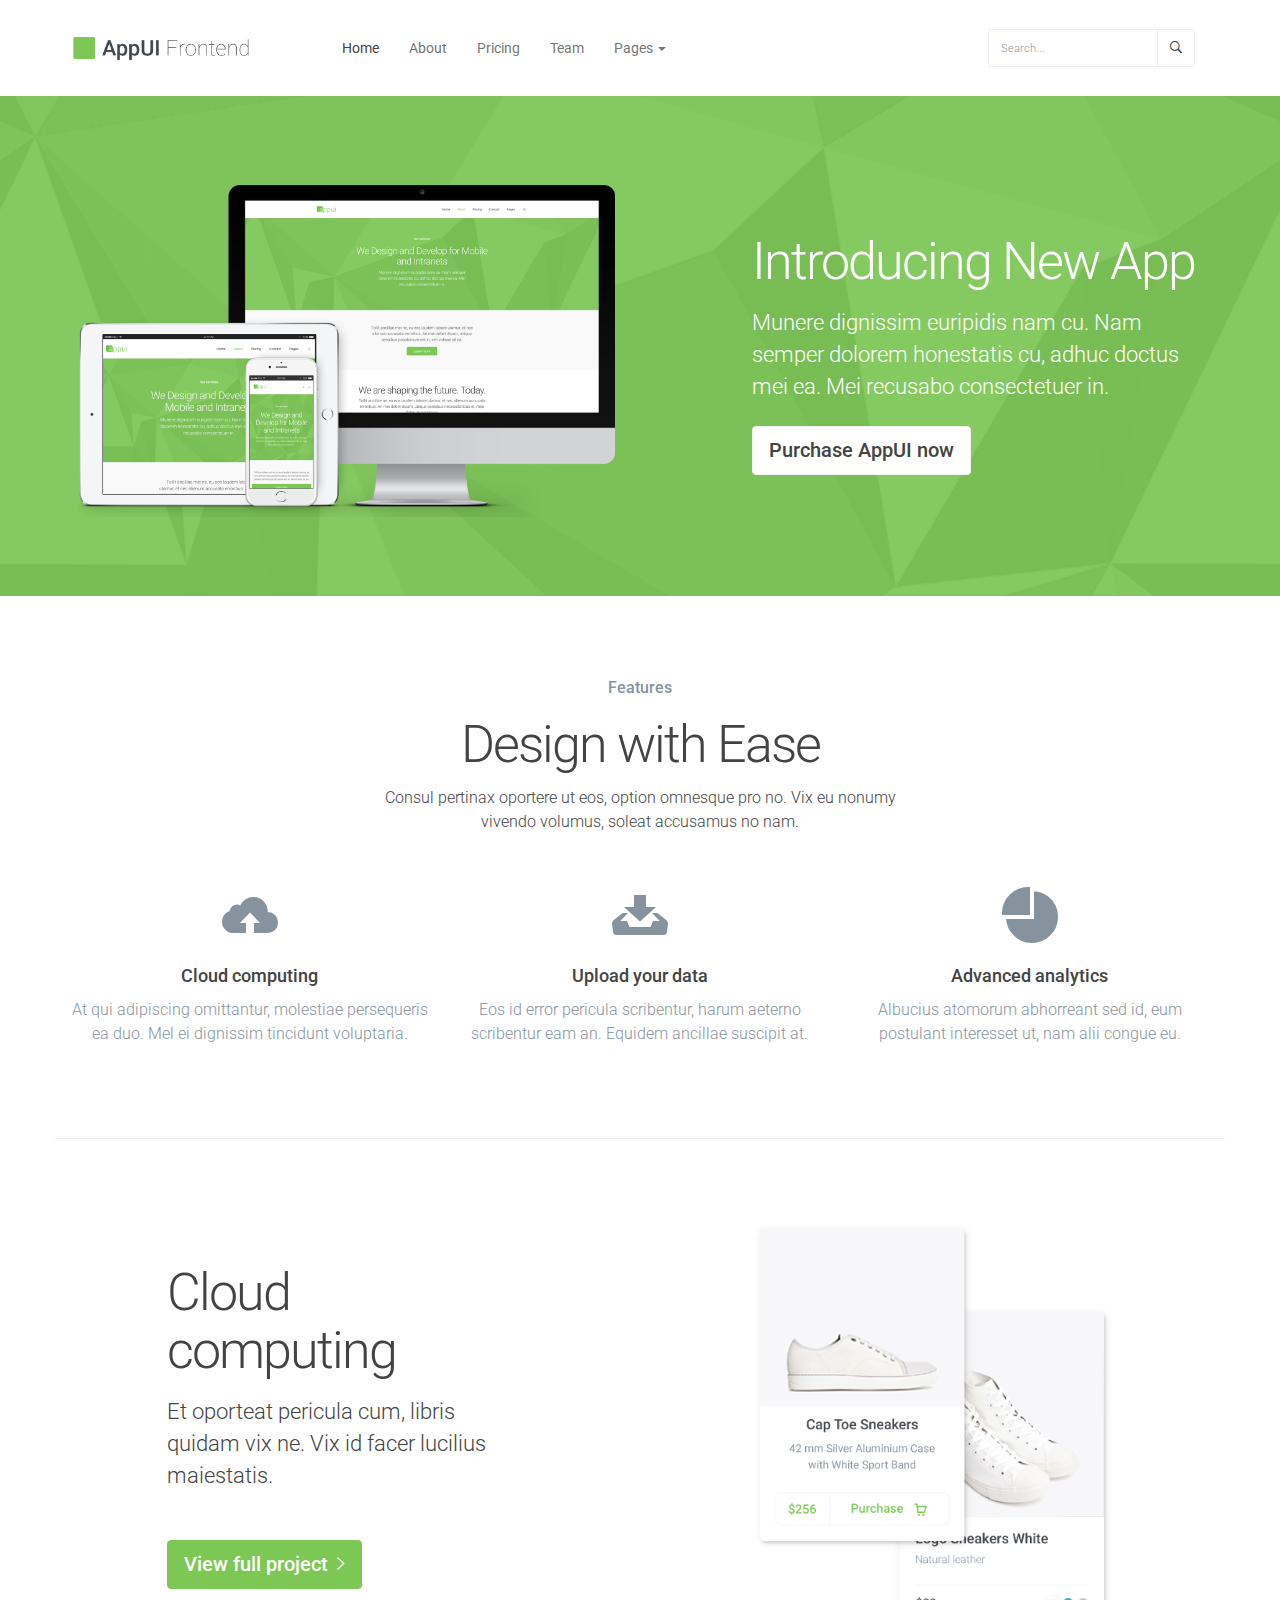
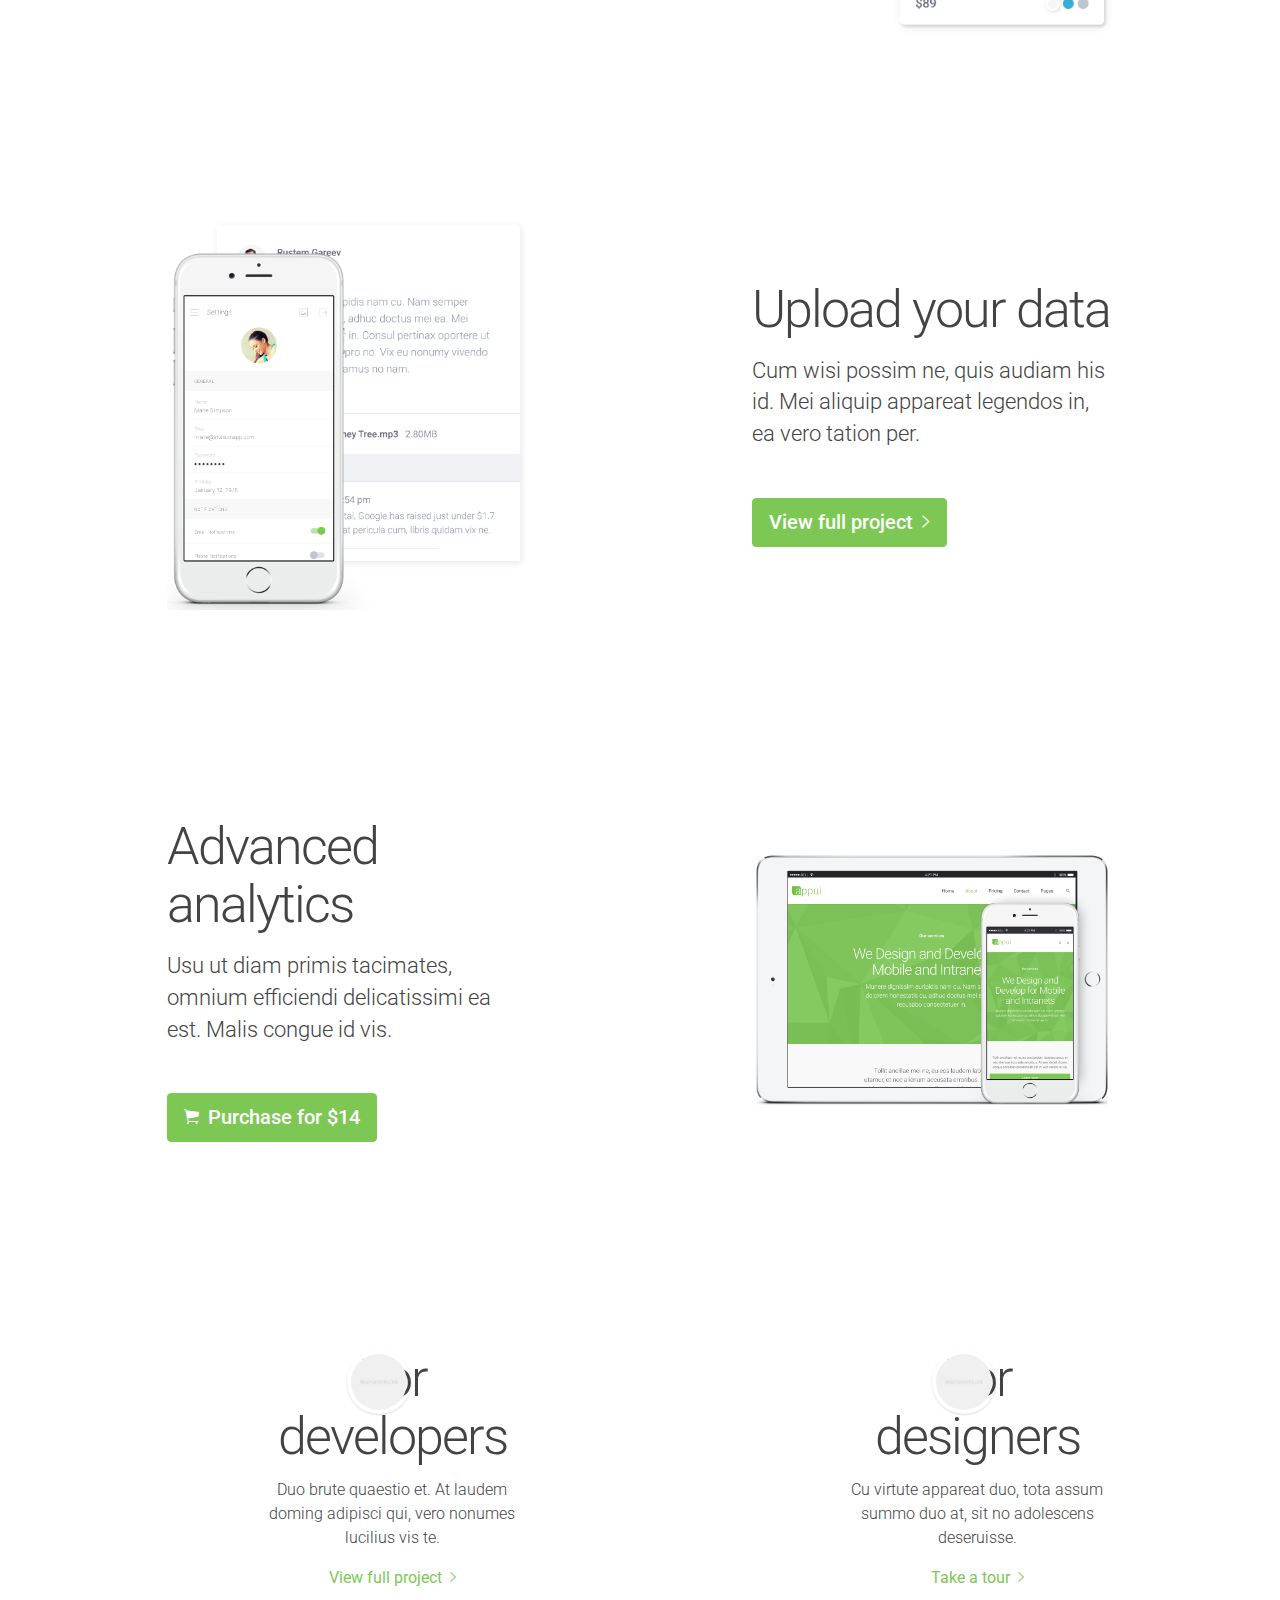
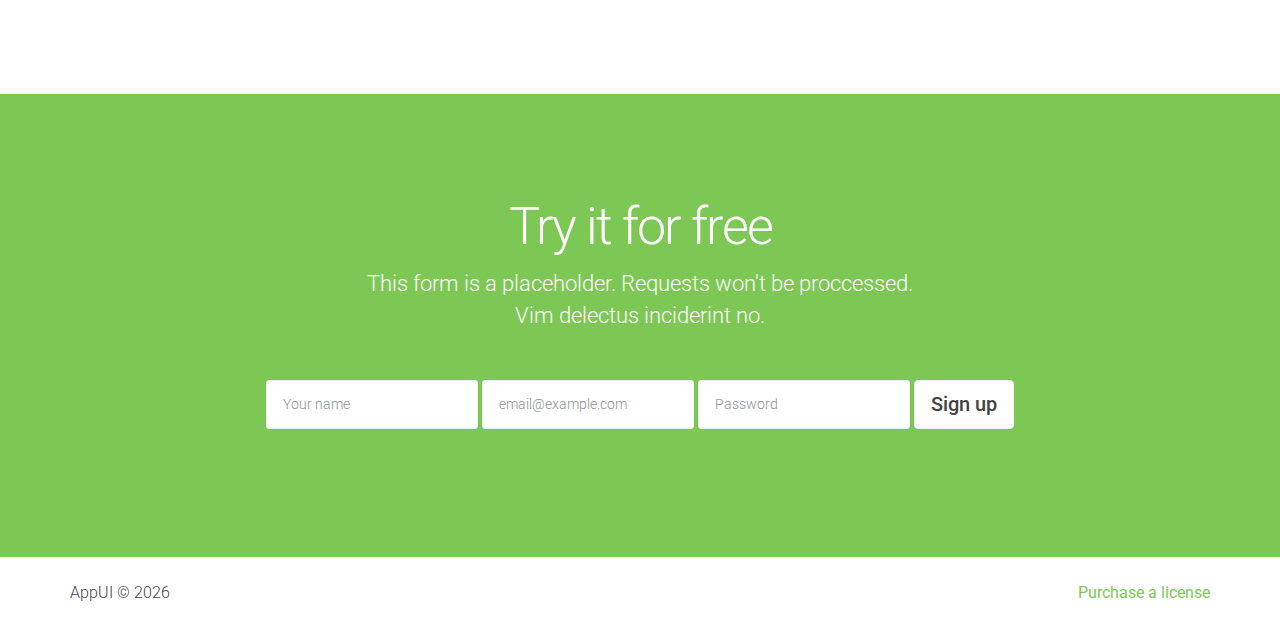
<file: frontend_home.html>
<!DOCTYPE html>

<html class="app-ui">

    <head>
        <!-- Meta -->
        <meta charset="UTF-8" />
        <meta http-equiv="X-UA-Compatible" content="IE=edge" />
        <meta name="viewport" content="width=device-width, initial-scale=1, maximum-scale=1, user-scalable=no" />

        <!-- Document title -->
        <title>Frontend - Home | AppUI</title>

        <meta name="description" content="AppUI - Frontend Template & UI Framework" />
        <meta name="robots" content="noindex, nofollow" />

        <!-- Favicons -->
        <link rel="apple-touch-icon" href="assets/img/favicons/apple-touch-icon.png" />
        <link rel="icon" href="assets/img/favicons/favicon.ico" />

        <!-- Google fonts -->
        <link rel="stylesheet" href="http://fonts.googleapis.com/css?family=Roboto:300,400,400italic,500,900%7CRoboto+Slab:300,400%7CRoboto+Mono:400" />

        <!-- AppUI CSS stylesheets -->
        <link rel="stylesheet" id="css-font-awesome" href="assets/css/font-awesome.css" />
        <link rel="stylesheet" id="css-ionicons" href="assets/css/ionicons.css" />
        <link rel="stylesheet" id="css-bootstrap" href="assets/css/bootstrap.css" />
        <link rel="stylesheet" id="css-app" href="assets/css/app.css" />
        <link rel="stylesheet" id="css-app-custom" href="assets/css/app-custom.css" />
        <!-- End Stylesheets -->
    </head>

    <body class="app-ui">
        <div class="app-layout-canvas">
            <div class="app-layout-container">

                <!-- Header -->
                <header class="app-layout-header">
                    <nav class="navbar navbar-default p-y">
                        <div class="container">
                            <div class="navbar-header">
                                <button type="button" class="navbar-toggle collapsed" data-toggle="collapse" data-target="#header-navbar-collapse" aria-expanded="false">
				<span class="sr-only">Toggle navigation</span>
					<span class="icon-bar"></span>
					<span class="icon-bar"></span>
					<span class="icon-bar"></span>
				</button>
                                <!-- Header logo -->
                                <a class="navbar-brand" href="javascript:void(0)">
                                    <img class="img-responsive" src="assets/img/logo/logo-frontend.png" title="AppUI" alt="AppUI" />
                                </a>
                            </div>

                            <div class="collapse navbar-collapse" id="header-navbar-collapse">
                                <!-- Header search form -->
                                <form class="navbar-form navbar-right app-search-form" role="search">
                                    <div class="form-group">
                                        <div class="input-group">
                                            <input class="form-control" type="search" id="search-input" placeholder="Search..." />
                                            <span class="input-group-btn">
								<button class="btn" type="button"><i class="ion-ios-search-strong"></i></button>
							</span>
                                        </div>
                                    </div>
                                </form>

                                <!-- Header navigation menu -->
                                <ul id="main-menu" class="nav navbar-nav navbar-left">

                                    <li class="active">
                                        <a href="frontend_home.html">Home</a>
                                    </li>

                                    <li>
                                        <a href="frontend_about.html">About</a>
                                    </li>

                                    <li>
                                        <a href="frontend_pricing.html">Pricing</a>
                                    </li>

                                    <li>
                                        <a href="frontend_team.html">Team</a>
                                    </li>

                                    <li class="dropdown">
                                        <a href="#" data-toggle="dropdown">Pages <span class="caret"></span></a>
                                        <ul class="dropdown-menu">

                                            <li>
                                                <a href="frontend_search.html">Search</a>
                                            </li>

                                            <li>
                                                <a href="frontend_support.html">Support</a>
                                            </li>

                                            <li>
                                                <a href="frontend_contact.html">Contact</a>
                                            </li>

                                            <li>
                                                <a href="frontend_login_signup.html">Login / Signup</a>
                                            </li>

                                            <li>
                                                <a href="frontend_400.html">Error 400</a>
                                            </li>

                                        </ul>
                                    </li>

                                </ul>
                                <!-- End header navigation menu -->
                            </div>
                        </div>
                        <!-- .container -->
                    </nav>
                    <!-- .navbar -->
                </header>
                <!-- End header -->

                <main class="app-layout-content">

                    <!-- Page header -->
                    <figure class="banner bg-img bg-app bg-inverse" data-height="500" style="background-image: url(assets/img/misc/frontend_header_bg.png)">
                        <figcaption class="banner-caption">
                            <div class="container">
                                <div class="row vcenter-md">
                                    <div class="col-md-5 col-md-push-7 text-center text-md-left">
                                        <h1 class="display-2 m-y">Introducing New App</h1>
                                        <p class="lead m-b-md">Munere dignissim euripidis nam cu. Nam semper dolorem honestatis cu, adhuc doctus mei ea. Mei recusabo consectetuer in.</p>
                                        <a class="btn btn-default btn-lg" href="javascript:void(0)">Purchase AppUI now</a>
                                    </div>
                                    <div class="col-md-6 col-md-pull-5 hidden-sm hidden-xs">
                                        <img class="img-responsive img-full" src="assets/img/misc/frontend_home1.png" alt="" />
                                    </div>
                                </div>
                                <!-- .row -->
                            </div>
                            <!-- .container -->
                        </figcaption>
                    </figure>
                    <!-- End page header -->

                    <div class="section bg-white">
                        <div class="container p-y-xl b-b">
                            <div class="row m-b-md">
                                <div class="col-md-6 col-md-offset-3 text-center">
                                    <div class="section-tag">Features</div>
                                    <h2 class="h1 display-2 m-t">Design with Ease</h2>
                                    <p>Consul pertinax oportere ut eos, option omnesque pro no. Vix eu nonumy vivendo volumus, soleat accusamus no nam.</p>
                                </div>
                            </div>
                            <!-- .row -->

                            <div class="row text-center">
                                <div class="col-md-4">
                                    <i class="ion-upload text-muted fa-4x"></i>
                                    <h4 class="m-t-0">Cloud computing</h4>
                                    <p class="text-muted">At qui adipiscing omittantur, molestiae persequeris ea duo. Mel ei dignissim tincidunt voluptaria.</p>
                                </div>
                                <div class="col-md-4">
                                    <i class="ion-archive text-muted fa-4x"></i>
                                    <h4 class="m-t-0">Upload your data</h4>
                                    <p class="text-muted">Eos id error pericula scribentur, harum aeterno scribentur eam an. Equidem ancillae suscipit at.</p>
                                </div>
                                <div class="col-md-4">
                                    <i class="ion-pie-graph text-muted fa-4x"></i>
                                    <h4 class="m-t-0">Advanced analytics</h4>
                                    <p class="text-muted">Albucius atomorum abhorreant sed id, eum postulant interesset ut, nam alii congue eu.</p>
                                </div>
                            </div>
                            <!-- .row -->
                        </div>
                        <!-- .container -->
                    </div>
                    <!-- .section -->

                    <div class="section p-y-xl bg-white">
                        <div class="container">
                            <div class="row vcenter-md m-b-md">
                                <div class="col-md-4 col-md-offset-1 text-center text-md-left">
                                    <h2 class="h1 display-2 m-b">Cloud computing</h2>
                                    <p class="lead m-b-lg">Et oporteat pericula cum, libris quidam vix ne. Vix id facer lucilius maiestatis.</p>
                                    <p class="m-b-md"><a class="btn btn-app btn-lg" href="javascript:void(0)">View full project <i class="ion-ios-arrow-right m-l-xs"></i></a></p>
                                </div>
                                <!-- .col-md-4 -->
                                <div class="col-md-4 col-md-offset-2">
                                    <img class="img-responsive" src="assets/img/misc/frontend_home2.png" alt="" />
                                </div>
                                <!-- .col-md-4 -->
                            </div>
                            <!-- .row -->
                        </div>
                        <!-- .container -->
                    </div>
                    <!-- .section -->

                    <div class="section p-y-xl bg-white">
                        <div class="container">
                            <div class="row vcenter-md m-b-md">
                                <div class="col-md-4 col-md-push-7 text-center text-md-left">
                                    <h2 class="h1 display-2 m-b">Upload your data</h2>
                                    <p class="lead m-b-lg">Cum wisi possim ne, quis audiam his id. Mei aliquip appareat legendos in, ea vero tation per.</p>
                                    <p class="m-b-md"><a class="btn btn-app btn-lg" href="javascript:void(0)">View full project <i class="ion-ios-arrow-right m-l-xs"></i></a></p>
                                </div>
                                <!-- .col-md-4 -->
                                <div class="col-md-4 col-md-pull-3">
                                    <img class="img-responsive" src="assets/img/misc/frontend_home3.png" alt="" />
                                </div>
                                <!-- .col-md-4 -->
                            </div>
                            <!-- .row -->
                        </div>
                        <!-- .container -->
                    </div>
                    <!-- .section -->

                    <div class="section p-y-xl bg-white">
                        <div class="container">
                            <div class="row vcenter-md m-b-md">
                                <div class="col-md-4 col-md-offset-1 text-center text-md-left">
                                    <h2 class="h1 display-2 m-b">Advanced analytics</h2>
                                    <p class="lead m-b-lg">Usu ut diam primis tacimates, omnium efficiendi delicatissimi ea est. Malis congue id vis.</p>
                                    <p class="m-b-md"><a class="btn btn-app btn-lg" href="javascript:void(0)"><i class="ion-ios-cart m-r-xs"></i> Purchase for $14</a></p>
                                </div>
                                <!-- .col-md-4 -->
                                <div class="col-md-4 col-md-offset-2">
                                    <img class="img-responsive" src="assets/img/misc/frontend_home4.png" alt="" />
                                </div>
                                <!-- .col-md-4 -->
                            </div>
                            <!-- .row -->
                        </div>
                        <!-- .container -->
                    </div>
                    <!-- .section -->

                    <div class="section p-y-xl bg-white hidden-sm hidden-xs">
                        <div class="container">
                            <div class="row m-b-md">
                                <div class="col-md-4 col-md-offset-1">
                                    <div class="img-box">
                                        <img class="img-avatar" src="assets/img/avatars/avatar3.jpg" alt="" />
                                        <div class="img-text">
                                            <h2 class="h1 m-t-0">For developers</h2>
                                            <p class="m-b">Duo brute quaestio et. At laudem doming adipisci qui, vero nonumes lucilius vis te.</p>
                                            <a href="javascript:void(0)">View full project <i class="ion-ios-arrow-right m-l-xs"></i></a>
                                        </div>
                                    </div>
                                    <!-- .img-box -->
                                </div>
                                <!-- .col-md-4 -->
                                <div class="col-md-4 col-md-offset-2">
                                    <div class="img-box">
                                        <img class="img-avatar" src="assets/img/avatars/avatar5.jpg" alt="" />
                                        <div class="img-text">
                                            <h2 class="h1 m-t-0">For designers</h2>
                                            <p class="m-b">Cu virtute appareat duo, tota assum summo duo at, sit no adolescens deseruisse.</p>
                                            <a href="javascript:void(0)">Take a tour <i class="ion-ios-arrow-right m-l-xs"></i></a>
                                        </div>
                                    </div>
                                    <!-- .img-box -->
                                </div>
                                <!-- .col-md-4 -->
                            </div>
                            <!-- .row -->
                        </div>
                        <!-- .container -->
                    </div>
                    <!-- .section -->

                    <div class="section p-y-xl bg-app bg-inverse">
                        <div class="container text-center">
                            <div class="row">
                                <div class="col-md-6 col-md-offset-3">
                                    <h2 class="h1 display-2">Try it for free</h2>
                                    <p class="lead">This form is a placeholder. Requests won't be proccessed. Vim delectus inciderint no.</p>
                                </div>
                            </div>
                            <!-- .row -->
                            <div class="row p-t-md p-b-lg">
                                <div class="col-md-10 col-md-offset-1">
                                    <form class="form-inline">
                                        <div class="form-group">
                                            <label class="sr-only" for="exampleInputName2">Name</label>
                                            <input type="text" class="form-control input-lg" id="exampleInputName2" placeholder="Your name" />
                                        </div>
                                        <div class="form-group">
                                            <label class="sr-only" for="exampleInputEmail2">Email</label>
                                            <input type="email" class="form-control input-lg" id="exampleInputEmail2" placeholder="email@example.com" />
                                        </div>
                                        <div class="form-group">
                                            <label class="sr-only" for="exampleInputPass">Password</label>
                                            <input type="password" class="form-control input-lg" id="exampleInputPass" placeholder="Password" />
                                        </div>
                                        <div class="form-group">
                                            <button type="button" class="btn btn-default btn-lg">Sign up</button>
                                        </div>
                                    </form>
                                </div>
                            </div>
                            <!-- .row -->
                        </div>
                        <!-- .container -->
                    </div>
                    <!-- .section -->

                </main>

                <footer class="app-layout-footer">
                    <div class="container p-y-md">
                        <div class="pull-right hidden-sm hidden-xs">
                            <a href="https://shapebootstrap.net/item/1525731-appui-admin-frontend-template/?ref=rustheme" target="_blank" rel="nofollow">Purchase a license</a>
                        </div>
                        <div class="pull-left text-center text-md-left">
                            AppUI &copy; <span class="js-year-copy"></span>
                        </div>
                    </div>
                </footer>

            </div>
            <!-- .app-layout-container -->
        </div>
        <!-- .app-layout-canvas -->

        <!-- Apps Modal -->
        <!-- Opens from the button in the header -->
        <div id="apps-modal" class="modal fade" tabindex="-1" role="dialog">
            <div class="modal-sm modal-dialog modal-dialog-top">
                <div class="modal-content">
                    <!-- Apps card -->
                    <div class="card m-b-0">
                        <div class="card-header bg-app bg-inverse">
                            <h4>Apps</h4>
                            <ul class="card-actions">
                                <li>
                                    <button data-dismiss="modal" type="button"><i class="ion-close"></i></button>
                                </li>
                            </ul>
                        </div>
                        <div class="card-block">
                            <div class="row text-center">
                                <div class="col-xs-6">
                                    <a class="card card-block m-b-0 bg-app-secondary bg-inverse" href="index.html">
                                        <i class="ion-speedometer fa-4x"></i>
                                        <p>Admin</p>
                                    </a>
                                </div>
                                <div class="col-xs-6">
                                    <a class="card card-block m-b-0 bg-app-tertiary bg-inverse" href="frontend_home.html">
                                        <i class="ion-laptop fa-4x"></i>
                                        <p>Frontend</p>
                                    </a>
                                </div>
                            </div>
                        </div>
                        <!-- .card-block -->
                    </div>
                    <!-- End Apps card -->
                </div>
            </div>
        </div>
        <!-- End Apps Modal -->

        <!-- AppUI Core JS: jQuery, Bootstrap, slimScroll, scrollLock and App.js -->
        <script src="assets/js/core/jquery.min.js"></script>
        <script src="assets/js/core/bootstrap.min.js"></script>
        <script src="assets/js/core/jquery.slimscroll.min.js"></script>
        <script src="assets/js/core/jquery.scrollLock.min.js"></script>
        <script src="assets/js/core/jquery.placeholder.min.js"></script>
        <script src="assets/js/app.js"></script>
        <script src="assets/js/app-custom.js"></script>

    </body>

</html>
</file>
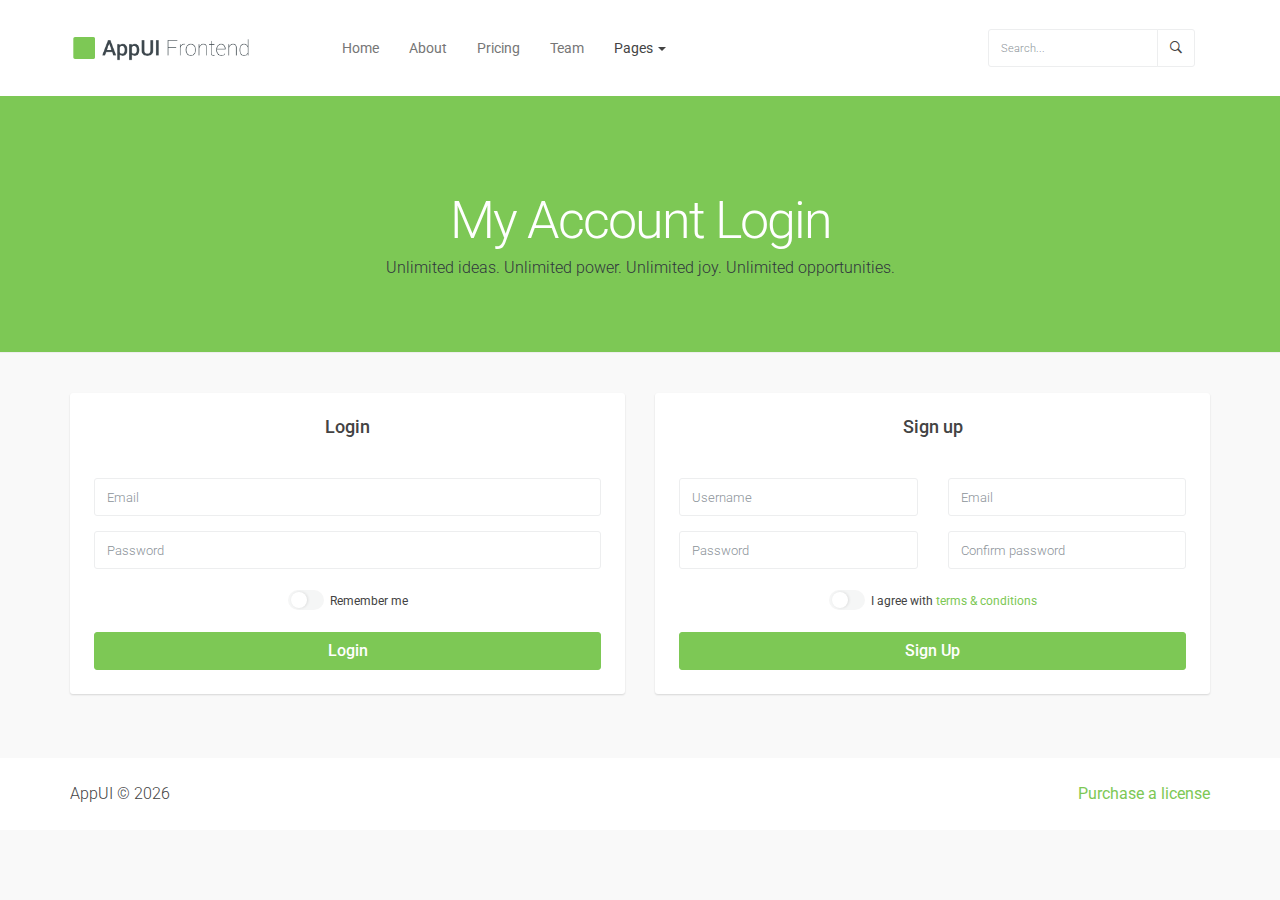
<file: frontend_login_signup.html>
<!DOCTYPE html>

<html class="app-ui">

    <head>
        <!-- Meta -->
        <meta charset="UTF-8" />
        <meta http-equiv="X-UA-Compatible" content="IE=edge" />
        <meta name="viewport" content="width=device-width, initial-scale=1, maximum-scale=1, user-scalable=no" />

        <!-- Document title -->
        <title>Frontend - Login | AppUI</title>

        <meta name="description" content="AppUI - Frontend Template & UI Framework" />
        <meta name="robots" content="noindex, nofollow" />

        <!-- Favicons -->
        <link rel="apple-touch-icon" href="assets/img/favicons/apple-touch-icon.png" />
        <link rel="icon" href="assets/img/favicons/favicon.ico" />

        <!-- Google fonts -->
        <link rel="stylesheet" href="http://fonts.googleapis.com/css?family=Roboto:300,400,400italic,500,900%7CRoboto+Slab:300,400%7CRoboto+Mono:400" />

        <!-- AppUI CSS stylesheets -->
        <link rel="stylesheet" id="css-font-awesome" href="assets/css/font-awesome.css" />
        <link rel="stylesheet" id="css-ionicons" href="assets/css/ionicons.css" />
        <link rel="stylesheet" id="css-bootstrap" href="assets/css/bootstrap.css" />
        <link rel="stylesheet" id="css-app" href="assets/css/app.css" />
        <link rel="stylesheet" id="css-app-custom" href="assets/css/app-custom.css" />
        <!-- End Stylesheets -->
    </head>

    <body class="app-ui">
        <div class="app-layout-canvas">
            <div class="app-layout-container">

                <!-- Header -->
                <header class="app-layout-header">
                    <nav class="navbar navbar-default p-y">
                        <div class="container">
                            <div class="navbar-header">
                                <button type="button" class="navbar-toggle collapsed" data-toggle="collapse" data-target="#header-navbar-collapse" aria-expanded="false">
				<span class="sr-only">Toggle navigation</span>
					<span class="icon-bar"></span>
					<span class="icon-bar"></span>
					<span class="icon-bar"></span>
				</button>
                                <!-- Header logo -->
                                <a class="navbar-brand" href="javascript:void(0)">
                                    <img class="img-responsive" src="assets/img/logo/logo-frontend.png" title="AppUI" alt="AppUI" />
                                </a>
                            </div>

                            <div class="collapse navbar-collapse" id="header-navbar-collapse">
                                <!-- Header search form -->
                                <form class="navbar-form navbar-right app-search-form" role="search">
                                    <div class="form-group">
                                        <div class="input-group">
                                            <input class="form-control" type="search" id="search-input" placeholder="Search..." />
                                            <span class="input-group-btn">
								<button class="btn" type="button"><i class="ion-ios-search-strong"></i></button>
							</span>
                                        </div>
                                    </div>
                                </form>

                                <!-- Header navigation menu -->
                                <ul id="main-menu" class="nav navbar-nav navbar-left">

                                    <li>
                                        <a href="frontend_home.html">Home</a>
                                    </li>

                                    <li>
                                        <a href="frontend_about.html">About</a>
                                    </li>

                                    <li>
                                        <a href="frontend_pricing.html">Pricing</a>
                                    </li>

                                    <li>
                                        <a href="frontend_team.html">Team</a>
                                    </li>

                                    <li class="dropdown active">
                                        <a href="#" data-toggle="dropdown">Pages <span class="caret"></span></a>
                                        <ul class="dropdown-menu">

                                            <li>
                                                <a href="frontend_search.html">Search</a>
                                            </li>

                                            <li>
                                                <a href="frontend_support.html">Support</a>
                                            </li>

                                            <li>
                                                <a href="frontend_contact.html">Contact</a>
                                            </li>

                                            <li class="active">
                                                <a href="frontend_login_signup.html">Login / Signup</a>
                                            </li>

                                            <li>
                                                <a href="frontend_400.html">Error 400</a>
                                            </li>

                                        </ul>
                                    </li>

                                </ul>
                                <!-- End header navigation menu -->
                            </div>
                        </div>
                        <!-- .container -->
                    </nav>
                    <!-- .navbar -->
                </header>
                <!-- End header -->

                <main class="app-layout-content">

                    <!-- Page header -->
                    <div class="page-header bg-green bg-inverse">
                        <div class="container">
                            <!-- Section Content -->
                            <div class="p-y-lg text-center">
                                <h1 class="display-2">My Account Login</h1>
                                <p class="text-muted">Unlimited ideas. Unlimited power. Unlimited joy. Unlimited opportunities.</p>
                            </div>
                            <!-- End Section Content -->
                        </div>
                    </div>
                    <!-- End Page header -->

                    <!-- Page content -->
                    <div class="page-content">
                        <div class="container">
                            <div class="row">
                                <!-- Login card -->
                                <div class="col-md-6">
                                    <div class="card">
                                        <h3 class="card-header h4">Login</h3>
                                        <div class="card-block">
                                            <form action="index.html" method="post">
                                                <div class="form-group">
                                                    <label class="sr-only" for="frontend_login_email">Email</label>
                                                    <input type="email" class="form-control" id="frontend_login_email" placeholder="Email" />
                                                </div>
                                                <div class="form-group">
                                                    <label class="sr-only" for="frontend_login_password">Password</label>
                                                    <input type="password" class="form-control" id="frontend_login_password" placeholder="Password" />
                                                </div>
                                                <div class="form-group">
                                                    <label for="frontend_login_remember" class="css-input switch switch-sm switch-app">
									<input type="checkbox" id="frontend_login_remember" /><span></span> Remember me</a>
								</label>
                                                </div>
                                                <button type="submit" class="btn btn-app btn-block">Login</button>
                                            </form>
                                        </div>
                                        <!-- .card-block -->
                                    </div>
                                    <!-- .card -->
                                </div>
                                <!-- .col-md-6 -->
                                <!-- End login -->

                                <!-- Sign up -->
                                <div class="col-md-6">
                                    <div class="card">
                                        <h3 class="card-header h4">Sign up</h3>
                                        <div class="card-block">
                                            <form class="form-horizontal" action="index.html" method="post">
                                                <div class="form-group">
                                                    <div class="col-sm-6">
                                                        <label class="sr-only" for="frontend_signup_username">Username</label>
                                                        <input class="form-control" type="text" id="frontend_signup_username" placeholder="Username" />
                                                    </div>
                                                    <div class="col-sm-6">
                                                        <label class="sr-only" for="frontend_signup_email">Email</label>
                                                        <input class="form-control" type="email" id="frontend_signup_email" placeholder="Email" />
                                                    </div>
                                                </div>
                                                <div class="form-group">
                                                    <div class="col-sm-6">
                                                        <label class="sr-only" for="frontend_signup_password">Password</label>
                                                        <input class="form-control" type="password" id="frontend_signup_password" placeholder="Password" />
                                                    </div>
                                                    <div class="col-sm-6">
                                                        <label class="sr-only" for="frontend_signup_confirm_password">Confirm Password</label>
                                                        <input class="form-control" type="password" id="frontend_signup_confirm_password" placeholder="Confirm password" />
                                                    </div>
                                                </div>
                                                <div class="form-group">
                                                    <div class="col-xs-12">
                                                        <label for="frontend_signup_terms" class="css-input switch switch-sm switch-app">
										<input type="checkbox" id="frontend_signup_terms" name="frontend_signup_terms" /><span></span> I agree with <a data-toggle="modal" data-target="#modal-signup-terms" href="#">terms &amp; conditions</a>
									</label>
                                                    </div>
                                                </div>
                                                <button class="btn btn-app btn-block" type="submit">Sign Up</button>
                                            </form>
                                        </div>
                                        <!-- .card-block -->
                                    </div>
                                    <!-- .card -->
                                </div>
                                <!-- .col-md-6 -->
                                <!-- End sign up -->

                            </div>
                            <!-- .row -->
                        </div>
                        <!-- .container -->
                    </div>
                    <!-- End page content -->

                    <!-- Modal -->
                    <div class="modal" id="modal-signup-terms" tabindex="-1" role="dialog" aria-hidden="true">
                        <div class="modal-dialog">
                            <div class="modal-content">
                                <div class="card-header bg-blue bg-inverse">
                                    <h4>Terms &amp; Conditions</h4>
                                    <ul class="card-actions">
                                        <li>
                                            <button data-dismiss="modal" type="button"><i class="ion-close"></i></button>
                                        </li>
                                    </ul>
                                </div>
                                <div class="card-block">
                                    <p>Dolor posuere proin blandit accumsan senectus netus nullam curae, ornare laoreet adipiscing luctus mauris adipiscing pretium eget fermentum, tristique lobortis est ut metus lobortis tortor tincidunt himenaeos habitant
                                        quis dictumst proin odio sagittis purus mi, nec taciti vestibulum quis in sit varius lorem sit metus mi.</p>
                                    <p>Dolor posuere proin blandit accumsan senectus netus nullam curae, ornare laoreet adipiscing luctus mauris adipiscing pretium eget fermentum, tristique lobortis est ut metus lobortis tortor tincidunt himenaeos habitant
                                        quis dictumst proin odio sagittis purus mi, nec taciti vestibulum quis in sit varius lorem sit metus mi.</p>
                                </div>
                                <div class="modal-footer">
                                    <button class="btn btn-sm btn-default" type="button" data-dismiss="modal">Close</button>
                                    <button class="btn btn-sm btn-app" type="button" data-dismiss="modal"><i class="ion-checkmark"></i> Ok</button>
                                </div>
                            </div>
                        </div>
                    </div>
                    <!-- End modal -->

                </main>

                <footer class="app-layout-footer">
                    <div class="container p-y-md">
                        <div class="pull-right hidden-sm hidden-xs">
                            <a href="https://shapebootstrap.net/item/1525731-appui-admin-frontend-template/?ref=rustheme" target="_blank" rel="nofollow">Purchase a license</a>
                        </div>
                        <div class="pull-left text-center text-md-left">
                            AppUI &copy; <span class="js-year-copy"></span>
                        </div>
                    </div>
                </footer>

            </div>
            <!-- .app-layout-container -->
        </div>
        <!-- .app-layout-canvas -->

        <!-- Apps Modal -->
        <!-- Opens from the button in the header -->
        <div id="apps-modal" class="modal fade" tabindex="-1" role="dialog">
            <div class="modal-sm modal-dialog modal-dialog-top">
                <div class="modal-content">
                    <!-- Apps card -->
                    <div class="card m-b-0">
                        <div class="card-header bg-app bg-inverse">
                            <h4>Apps</h4>
                            <ul class="card-actions">
                                <li>
                                    <button data-dismiss="modal" type="button"><i class="ion-close"></i></button>
                                </li>
                            </ul>
                        </div>
                        <div class="card-block">
                            <div class="row text-center">
                                <div class="col-xs-6">
                                    <a class="card card-block m-b-0 bg-app-secondary bg-inverse" href="index.html">
                                        <i class="ion-speedometer fa-4x"></i>
                                        <p>Admin</p>
                                    </a>
                                </div>
                                <div class="col-xs-6">
                                    <a class="card card-block m-b-0 bg-app-tertiary bg-inverse" href="frontend_home.html">
                                        <i class="ion-laptop fa-4x"></i>
                                        <p>Frontend</p>
                                    </a>
                                </div>
                            </div>
                        </div>
                        <!-- .card-block -->
                    </div>
                    <!-- End Apps card -->
                </div>
            </div>
        </div>
        <!-- End Apps Modal -->

        <!-- AppUI Core JS: jQuery, Bootstrap, slimScroll, scrollLock and App.js -->
        <script src="assets/js/core/jquery.min.js"></script>
        <script src="assets/js/core/bootstrap.min.js"></script>
        <script src="assets/js/core/jquery.slimscroll.min.js"></script>
        <script src="assets/js/core/jquery.scrollLock.min.js"></script>
        <script src="assets/js/core/jquery.placeholder.min.js"></script>
        <script src="assets/js/app.js"></script>
        <script src="assets/js/app-custom.js"></script>

    </body>

</html>
</file>
<file: assets/css/app.css>
.upcomming-meeting {
    margin-top: 10px;
    font-size: 14px;
}

.current-meeting,
.previous-meeting {
    margin-top: 50px;
    font-size: 14px;
}

.app-layout-header,
.dropdown-menu-right {
    font-family: Roboto, Arial, sans-serif;
    font-size: 14px;
}

.dropdown-menu > li > a .badge.pull-right {
    background-color: #4974a2;
}

.create-m {
    margin-top: 50px;
    font-size: 14px;
}

.nxt {
    text-align: right;
}

.nxt_btn {
    width: 80px;
}

.create-meeting-form,
.create-agenda-form {
    font-family: 'Roboto', sans-serif;
    font-size: 16px;
}

.form-control:focus {
    box-shadow: 0 0 5px #7d9ce8;
    border: 1px solid #8ea0ce;
    font-weight: 400;
    font-size: 14px;
}

.form-control-file {
    font-size: 14px;
}

.custom-control-label {
    font-weight: 300;
}

.mr-10 {
    margin-right: 10px;
}

.mt-10 {
    margin-top: 10px;
}

.thead-dark {
    background-color: ;
}

.thead-dark > tr > th {
    font-weight: 600;
}

.participant {
    font-size: 14px;
    font-family: 'PT Sans', sans-serif;
    font-weight: 400;
}

.h4text {
    color: #545070;
    font-family: 'PT Sans', sans-serif;
    font-weight: 400;
}

.icon-add-del > a > i {
    font-size: 18px;
}

.ion-android-person-add {
    color: #556b5e;
    margin-right: 5px;
}

.ion-android-delete {
    color: #556b5e;
}

.participant-btn {
    margin-right: 50px;
}

.publish_btn {
    text-align: right;
}

.publish_btn > a {
    width: 100px;
}

.header-content {
    margin-top: 40px;
}

.col-lg-3 > .bg-inverse {
    height: 120px;
    background-color: #fff;
    color: #30363d;
    border-left: 0.25rem solid #088da5 !important;
    box-shadow: 0 0.15rem 1.75rem 0 rgba(58, 59, 69, 0.15) !important;
}

.card-block > div > p {
    font-family: Roboto, sans-serif;
    font-size: 15px;
}

.bg-inverse .text-muted,
.bg-inverse .h3,
.bg-inverse .h5 {
    color: #30363d;
}

.card-block > div > p > i {
    margin-right: 10px;
    font-size: 16px;
}

.bg-inverse .h5 {
    font-weight: 300;
}

.ion-android-done {
    color: cadetblue;
    font-size: 20px !important;
}

.dash1 {
    color: #088da5 !important;
}

.dash2 {
    color: coral !important;
}

.dash3 {
    color: forestgreen !important;
}

.dash4 {
    color: darkcyan !important;
}

.card-block > div > p:nth-child(3) {
    font-weight: 500;
}

.join-btn {
    width: 60px;
}

.grow {
    transition: all .2s ease-in-out;
}

.grow:hover {
    transform: scale(1.05);
    background-color: #dce5e3;
}

.app-layout-content {
    text-align: center;
}

.calendar {
    margin-top: 30px;
}


/*
App.css
Template name: AppUI
Author: rustheme
*/
.app-ui-mask-disable-scroll {
    overflow-y: hidden;
}

/* Drawer */
.app-layout-drawer {
    position: fixed;
    top: 0;
    bottom: 0;
    z-index: 5;
    display: block;
    width: 240px;
    background-color: #fff;
    border-right: 1px solid #eeeeee;
    font-weight: 500;
    background-color: #fff;
    visibility: hidden;
    -webkit-transform: translateX(-240px);
    transform: translateX(-240px);
    -webkit-transform-style: preserve-3d;
    transform-style: preserve-3d;
    -webkit-transition: 0.2s cubic-bezier(0.4, 0, 0.2, 1) 0.1s;
    transition: 0.2s cubic-bezier(0.4, 0, 0.2, 1) 0.1s;
    -webkit-transition-property: visibility, -webkit-transform;
    transition-property: visibility, -webkit-transform;
    transition-property: transform, visibility;
    transition-property: transform, visibility, -webkit-transform;
}

@media screen and (max-width: 991px) {
    .app-layout-drawer {
        -webkit-overflow-scrolling: touch;
        overflow-x: hidden;
        overflow-y: auto;
    }
}

.app-layout-drawer.app-ui-layout-drawer-open {
    -webkit-transform: translateX(0);
    transform: translateX(0);
}

.app-layout-drawer.app-ui-layout-drawer-visible {
    visibility: visible;
}

.drawer-header {
    position: relative;
    overflow: hidden;
    width: 100%;
    height: 64px;
    line-height: 64px;
    line-height: 1;
}

.drawer-header:before,
.drawer-header:after {
    content: " ";
    display: table;
}

.drawer-header:after {
    clear: both;
}

.drawer-header a {
    display: block;
    height: auto;
    width: 100%;
}

.drawer-header a img {
    height: 64px;
    width: auto;
    max-width: none;
}

.drawer-main {
    margin-top: 24px;
    font-size: 13px;
    -webkit-transform: translateZ(0);
    transform: translateZ(0);
}

/* Drawer nav menu */
.nav-drawer li a {
    padding-right: 24px;
    padding-left: 52.99999px;
    color: inherit;
    font-weight: 500;
}

.nav-drawer > li > a {
    border-left: 3px solid transparent;
    padding-top: 14px;
    padding-bottom: 13px;
}

.nav-drawer > .active > a {
    background-color: transparent;
    border-color: #7dc855;
}

.nav-drawer > .active > a:hover,
.nav-drawer > .active > a:focus,
.nav-drawer > .active > a:active {
    border-color: #7dc855;
}

/* Nav icon */
.nav-drawer > li > a > i {
    position: absolute;
    left: 21px;
    font-size: 1.25em;
    line-height: 1.25;
}

.nav-drawer-header {
    padding: 15px 24px 5px;
    font-size: 87.5%;
    letter-spacing: .5px;
    text-transform: uppercase;
    opacity: .38;
}

.nav-drawer-header:first-of-type {
    padding-top: 0;
}

/* Drawer nav-item with subnav */
.nav-item-has-subnav > a:after {
    position: absolute;
    top: 50%;
    right: 24px;
    font-family: Ionicons;
    font-size: 17px;
    content: '\f489';
    -webkit-transform: translate(50%, -50%);
    transform: translate(50%, -50%);
}

.nav-item-has-subnav.open > a:after {
    content: '\f462';
}

/* Drawer subnav */
.nav-subnav {
    display: none;
    margin-top: 8px;
    margin-bottom: 8px;
}

.nav-item-has-subnav.open > .nav-subnav {
    display: block;
}

.nav-subnav > li > a {
    padding-left: 55.99999px;
    padding-right: 24px;
    color: #838383;
}

.nav-subnav > li > a:hover,
.nav-subnav > li > a:focus,
.nav-subnav > li > a:active {
    color: inherit;
    background-color: transparent;
}

.nav-subnav > .active > a {
    color: inherit;
}

.drawer-footer {
    bottom: 0;
    width: 100%;
    height: 96px;
    margin-top: 24px;
    padding-top: 24px;
    padding-right: 24px;
    padding-bottom: 24px;
    padding-left: 24px;
    font-size: 13px;
    line-height: 24px;
}

.drawer-footer .copyright {
    margin-bottom: 0;
}

/* Header */
.app-layout-header {
    z-index: 4;
    background-color: #fff;
    box-shadow: 0 1px 2px rgba(0, 0, 0, 0.14);
}

.navbar-toggle[data-action*="sidebar_toggle"] {
    margin-left: 15px;
}

.navbar-page-title {
    display: inline-block;
    margin-right: 20px;
    padding-top: 20px;
    padding-bottom: 20px;
    font-weight: 500;
}

.navbar-brand {
    padding: 0;
    max-height: 64px;
}

.navbar-brand img {
    height: inherit;
}

/* Navbar Search form */
@media screen and (max-width: 991px) {
    .navbar .app-search-form {
        margin-top: 0;
        margin-bottom: 0;
    }
}

.navbar .app-search-form .form-control,
.navbar .app-search-form .btn {
    background-color: #fff;
    border-color: #edeeef;
}

.navbar .app-search-form .form-group {
    width: 100%;
}

/* Backend header toolbar */
.navbar-toolbar > li:not(.dropdown-profile) > a {
    padding-top: 17px;
    padding-bottom: 17px;
    padding-left: 8px;
    padding-right: 8px;
}

.navbar-toolbar > li > a i {
    display: inline-block;
    width: 30px;
    height: 30px;
    line-height: 30px;
    font-size: 1.5em;
    text-align: center;
}

.navbar-toolbar > li > a i + .badge {
    position: absolute;
    top: 35%;
    right: 0;
    -webkit-transform: translateY(-50%);
    transform: translateY(-50%);
}

.dropdown-profile a {
    padding-top: 8px !important;
    padding-bottom: 8px !important;
}

.dropdown-profile a span {
    vertical-align: middle;
}

/* Layout modal mask */
.app-ui-mask-modal {
    background-color: rgba(0, 0, 0, 0.5);
    height: 100%;
    left: 0;
    opacity: .1;
    top: 0;
    visibility: hidden;
    width: 100%;
    z-index: 4;
    position: fixed;
    -webkit-transition: visibility 0 linear 0.4s, opacity 0.4s cubic-bezier(0.4, 0, 0.2, 1);
    transition: visibility 0 linear 0.4s, opacity 0.4s cubic-bezier(0.4, 0, 0.2, 1);
    -webkit-transform: translateZ(0);
    transform: translateZ(0);
}

.app-ui-mask-modal.app-ui-mask-visible {
    opacity: 1;
    visibility: visible;
    -webkit-transition-delay: 0;
    transition-delay: 0;
}

/* Layout content */
.app-layout-content {
    height: 100%;
    width: 100%;
}

/* Layout footer */
.app-layout-footer {
    background-color: #fff;
}

/* Layout options */
/* Layout has boxed canvas */
.layout-has-boxed-canvas {
    background-color: #eee;
}

.layout-has-boxed-canvas .app-layout-canvas {
    margin: 0 auto;
    max-width: 1170px;
    background-color: #f9f9f9;
}

/* Layout has drawer */
@media screen and (min-width: 992px) {

    .layout-has-drawer .app-layout-header,
    .layout-has-drawer .app-layout-content,
    .layout-has-drawer .app-layout-footer {
        padding-left: 240px;
    }
}

@media screen and (min-width: 992px) {
    .layout-has-drawer .app-layout-drawer {
        visibility: visible;
        -webkit-transform: translateX(0);
        transform: translateX(0);
        -webkit-transition: none;
        transition: none;
    }
}

/* Layout has fixed header */
.layout-has-fixed-header .app-layout-header {
    position: fixed;
    top: 0;
    right: 0;
    left: 0;
}

.layout-has-fixed-header.layout-has-boxed-canvas .app-layout-header {
    right: auto;
    left: auto;
    width: 100%;
    max-width: 1170px;
}

.layout-has-fixed-header .app-layout-content {
    padding-top: 64px;
}

/* Page header */
.page-header h1 {
    margin-top: 0;
    margin-bottom: 6px;
}

.page-header p:last-of-type {
    margin-bottom: 0;
}

/* Page content */
.page-content {
    padding-top: 40px;
    padding-bottom: 40px;
}

/* App forms */
/* Floating labels forms */
.form-floating {
    position: relative;
}

/* Material design Labels */
.form-floating > label {
    position: absolute;
    top: 6px;
    left: 12px;
    font-size: 85%;
    -webkit-transform: translate(0, -24px);
    transform: translate(0, -24px);
}

.form-floating > label {
    color: #8c9399;
    font-size: 81.25%;
    font-weight: 300;
    line-height: 2;
    cursor: text;
    -webkit-transition: all 0.15s ease-out;
    transition: all 0.15s ease-out;
    -webkit-transform: translate(0, 0);
    transform: translate(0, 0);
}

/* Floating Form controls and input addons */
.form-floating > .form-control {
    background-color: transparent;
    padding-top: 15px;
    padding-bottom: 2.4px;
}

.form-floating > .form-control:focus {
    background-color: transparent;
}

.form-floating > .form-control:focus + label {
    color: #434343;
}

.form-floating > .form-control:focus + label,
.form-floating.open > label {
    font-size: 75%;
    cursor: default;
    opacity: .5;
    -webkit-transform: translate(0, -25%);
    transform: translate(0, -25%);
}

.form-floating .form-control[disabled],
.form-floating .form-control[readonly],
.form-floating fieldset[disabled] .form-control {
    border: 1px dashed #ccc;
    box-shadow: none;
}

/* Forms Material style */
/* Material design forms */
.form-material {
    position: relative;
    margin: 10px 0 10px;
}

/* Material design Labels */
.form-material > label {
    position: absolute;
    top: 6px;
    left: 0;
    font-size: 85%;
    -webkit-transform: translate(0, -24px);
    transform: translate(0, -24px);
}

.form-material.floating > label {
    font-size: 15px;
    cursor: text;
    -webkit-transition: all 0.15s ease-out;
    transition: all 0.15s ease-out;
    -webkit-transform: translate(0, 0);
    transform: translate(0, 0);
}

/* Material design Form controls and input addons */
.form-material > .form-control {
    padding-left: 0;
    padding-right: 0;
    border: 0;
    border-radius: 0;
    background-color: transparent;
    box-shadow: 0 1px 0 #edeeef;
}

.form-material > .form-control:focus {
    background-color: transparent;
    box-shadow: 0 2px 0 #7dc855;
}

.form-material > .form-control:focus + label {
    color: #434343;
}

.form-material > .form-control:focus ~ .input-group-addon {
    box-shadow: 0 2px 0 #7dc855;
}

.form-material > .form-control:focus + label,
.form-material.floating.open > label {
    font-size: 85%;
    font-weight: 500;
    cursor: default;
    -webkit-transform: translate(0, -24px);
    transform: translate(0, -24px);
}

.form-material .form-control[disabled],
.form-material .form-control[readonly],
.form-material fieldset[disabled] .form-control {
    background-color: #fff;
    border-bottom: 1px dashed #ccc;
    box-shadow: none;
}

.form-material.input-group .input-group-addon {
    border: none;
    background-color: transparent;
    border-radius: 0 !important;
    box-shadow: 0 1px 0 #edeeef;
    -webkit-transition: all 0.15s ease-out;
    transition: all 0.15s ease-out;
}

/* Material design Form Focus Variations */
.form-material-primary > .form-control:focus {
    box-shadow: 0 2px 0 #337ab7;
}

.form-material-primary > .form-control:focus + label {
    color: #337ab7;
}

.form-material-primary > .form-control:focus ~ .input-group-addon {
    color: #337ab7;
    box-shadow: 0 2px 0 #337ab7;
}

.form-material-success > .form-control:focus {
    box-shadow: 0 2px 0 #5cb85c;
}

.form-material-success > .form-control:focus + label {
    color: #5cb85c;
}

.form-material-success > .form-control:focus ~ .input-group-addon {
    color: #5cb85c;
    box-shadow: 0 2px 0 #5cb85c;
}

.form-material-info > .form-control:focus {
    box-shadow: 0 2px 0 #5bc0de;
}

.form-material-info > .form-control:focus + label {
    color: #5bc0de;
}

.form-material-info > .form-control:focus ~ .input-group-addon {
    color: #5bc0de;
    box-shadow: 0 2px 0 #5bc0de;
}

.form-material-warning > .form-control:focus {
    box-shadow: 0 2px 0 #f0ad4e;
}

.form-material-warning > .form-control:focus + label {
    color: #f0ad4e;
}

.form-material-warning > .form-control:focus ~ .input-group-addon {
    color: #f0ad4e;
    box-shadow: 0 2px 0 #f0ad4e;
}

.form-material-danger > .form-control:focus {
    box-shadow: 0 2px 0 #d9534f;
}

.form-material-danger > .form-control:focus + label {
    color: #d9534f;
}

.form-material-danger > .form-control:focus ~ .input-group-addon {
    color: #d9534f;
    box-shadow: 0 2px 0 #d9534f;
}

/* Material design Form State Variations */
.has-success .form-material > .form-control {
    box-shadow: 0 1px 0 #5cb85c;
}

.has-success .form-material > .form-control:focus {
    box-shadow: 0 2px 0 #5cb85c;
}

.has-success .form-material > .form-control:focus + label {
    color: #5cb85c;
}

.has-success .form-material > .form-control:focus ~ .input-group-addon {
    color: #5cb85c;
    box-shadow: 0 2px 0 #5cb85c;
}

.has-success .form-material > .form-control + label {
    color: #5cb85c;
}

.has-success .form-material > .form-control ~ .input-group-addon {
    color: #5cb85c;
    box-shadow: 0 1px 0 #5cb85c;
}

.has-success .form-material > .help-block {
    color: #5cb85c;
}

.has-info .form-material > .form-control {
    box-shadow: 0 1px 0 #5bc0de;
}

.has-info .form-material > .form-control:focus {
    box-shadow: 0 2px 0 #5bc0de;
}

.has-info .form-material > .form-control:focus + label {
    color: #5bc0de;
}

.has-info .form-material > .form-control:focus ~ .input-group-addon {
    color: #5bc0de;
    box-shadow: 0 2px 0 #5bc0de;
}

.has-info .form-material > .form-control + label {
    color: #5bc0de;
}

.has-info .form-material > .form-control ~ .input-group-addon {
    color: #5bc0de;
    box-shadow: 0 1px 0 #5bc0de;
}

.has-info .form-material > .help-block {
    color: #5bc0de;
}

.has-warning .form-material > .form-control {
    box-shadow: 0 1px 0 #f0ad4e;
}

.has-warning .form-material > .form-control:focus {
    box-shadow: 0 2px 0 #f0ad4e;
}

.has-warning .form-material > .form-control:focus + label {
    color: #f0ad4e;
}

.has-warning .form-material > .form-control:focus ~ .input-group-addon {
    color: #f0ad4e;
    box-shadow: 0 2px 0 #f0ad4e;
}

.has-warning .form-material > .form-control + label {
    color: #f0ad4e;
}

.has-warning .form-material > .form-control ~ .input-group-addon {
    color: #f0ad4e;
    box-shadow: 0 1px 0 #f0ad4e;
}

.has-warning .form-material > .help-block {
    color: #f0ad4e;
}

.has-error .form-material > .form-control {
    box-shadow: 0 1px 0 #d9534f;
}

.has-error .form-material > .form-control:focus {
    box-shadow: 0 2px 0 #d9534f;
}

.has-error .form-material > .form-control:focus + label {
    color: #d9534f;
}

.has-error .form-material > .form-control:focus ~ .input-group-addon {
    color: #d9534f;
    box-shadow: 0 2px 0 #d9534f;
}

.has-error .form-material > .form-control + label {
    color: #d9534f;
}

.has-error .form-material > .form-control ~ .input-group-addon {
    color: #d9534f;
    box-shadow: 0 1px 0 #d9534f;
}

.has-error .form-material > .help-block {
    color: #d9534f;
}

/* Css Inputs */
.css-input {
    position: relative;
    display: inline-block;
    margin: 2px 0;
    font-weight: 400;
    cursor: pointer;
}

.css-input input {
    position: absolute;
    opacity: 0;
}

.css-input input + span {
    position: relative;
    display: inline-block;
    margin-top: -3px;
    margin-right: 3px;
    vertical-align: middle;
}

.css-input input + span:after {
    position: absolute;
    content: '';
}

/* CSS Checkboxes */
.css-checkbox {
    margin: 7px 0;
}

.css-checkbox input + span {
    width: 20px;
    height: 20px;
    background-color: #fff;
    border: 1px solid #eeeeee;
    border-radius: 3px;
}

.css-checkbox input + span:after {
    top: 0;
    right: 0;
    bottom: 0;
    left: 0;
    font-family: 'Ionicons';
    font-size: 13px;
    color: #fff;
    line-height: 18px;
    content: '\f122';
    text-align: center;
}

.css-checkbox input:checked + span:after {
    color: #434343;
}

.css-checkbox:hover input + span {
    border-color: #dedede;
    box-shadow: inset 0 0 1px rgba(0, 0, 0, 0.14);
}

/* Css Checkbox Variations */
.css-checkbox-sm {
    margin: 9px 0 8px;
    font-size: 12px;
}

.css-checkbox-sm input + span {
    width: 16px;
    height: 16px;
}

.css-checkbox-sm input + span:after {
    font-size: 8px;
    line-height: 15px;
}

.css-checkbox-lg {
    margin: 3px 0;
}

.css-checkbox-lg input + span {
    width: 30px;
    height: 30px;
}

.css-checkbox-lg input + span:after {
    font-size: 20px;
    line-height: 30px;
}

.css-checkbox-rounded input + span {
    border-radius: 50%;
}

.css-checkbox-primary input:checked + span {
    background-color: #7dc855;
    border-color: #7dc855;
}

.css-checkbox-info input:checked + span {
    background-color: #5bc0de;
    border-color: #5bc0de;
}

.css-checkbox-success input:checked + span {
    background-color: #5cb85c;
    border-color: #5cb85c;
}

.css-checkbox-warning input:checked + span {
    background-color: #f0ad4e;
    border-color: #f0ad4e;
}

.css-checkbox-danger input:checked + span {
    background-color: #d9534f;
    border-color: #d9534f;
}

/* CSS Radios */
.css-radio {
    margin: 7px 0;
}

.css-radio input + span {
    width: 20px;
    height: 20px;
    background-color: #fff;
    border: 1px solid #eeeeee;
    border-radius: 50%;
}

.css-radio input + span:after {
    top: 2px;
    right: 2px;
    bottom: 2px;
    left: 3px;
    background-color: #fff;
    border-radius: 50%;
    opacity: 0;
    -webkit-transition: opacity 0.2s ease-out;
    transition: opacity 0.2s ease-out;
}

.css-radio input:checked + span:after {
    opacity: 1;
}

.css-radio:hover input + span {
    border-color: #ccc;
}

/* CSS Radios Variations */
.css-radio-sm {
    margin: 9px 0 8px;
    font-size: 12px;
}

.css-radio-sm input + span {
    width: 16px;
    height: 16px;
}

.css-radio-lg {
    margin: 5px 0;
}

.css-radio-lg input + span {
    width: 26px;
    height: 26px;
}

.css-radio-default input:checked + span:after {
    background-color: #bdc6cf;
}

.css-radio-primary input:checked + span:after {
    background-color: #7dc855;
}

.css-radio-info input:checked + span:after {
    background-color: #5bc0de;
}

.css-radio-success input:checked + span:after {
    background-color: #5cb85c;
}

.css-radio-warning input:checked + span:after {
    background-color: #f0ad4e;
}

.css-radio-danger input:checked + span:after {
    background-color: #d9534f;
}

/* CSS Switches */
.switch {
    margin: 3px 0;
}

.switch input + span {
    width: 54px;
    height: 30px;
    background-color: rgba(0, 20, 35, 0.038);
    border-radius: 30px;
    -webkit-transition: background-color 0.4s;
    transition: background-color 0.4s;
}

.switch input + span:after {
    top: 2px;
    bottom: 2px;
    left: 3px;
    width: 26px;
    background-color: #fff;
    border-radius: 50%;
    box-shadow: 1px 0 3px rgba(0, 0, 0, 0.1);
    -webkit-transition: -webkit-transform 0.15s ease-out;
    transition: -webkit-transform 0.15s ease-out;
    transition: transform 0.15s ease-out;
    transition: transform 0.15s ease-out, -webkit-transform 0.15s ease-out;
}

.switch input:checked + span {
    background-color: #ddd;
}

.switch input:checked + span:after {
    box-shadow: -2px 0 3px rgba(0, 0, 0, 0.1);
    -webkit-transform: translate(23px, 0);
    transform: translate(23px, 0);
}

/* CSS Switches Variations */
.switch-sm {
    margin: 8px 0 7px;
    font-size: 12px;
}

.switch-sm input + span {
    width: 36px;
    height: 20px;
}

.switch-sm input + span:after {
    width: 16px;
}

.switch-sm input:checked + span:after {
    -webkit-transform: translate(15px, 0);
    transform: translate(15px, 0);
}

.switch-lg {
    margin: 1px 0;
}

.switch-lg input + span {
    width: 70px;
    height: 34px;
}

.switch-lg input + span:after {
    width: 30px;
}

.switch-lg input:checked + span:after {
    -webkit-transform: translate(35px, 0);
    transform: translate(35px, 0);
}

.switch-square input + span,
.switch-square input + span:after {
    border-radius: 0;
}

.switch-primary input:checked + span {
    background-color: #7dc855;
}

.switch-info input:checked + span {
    background-color: #5bc0de;
}

.switch-success input:checked + span {
    background-color: #5cb85c;
}

.switch-warning input:checked + span {
    background-color: #f0ad4e;
}

.switch-danger input:checked + span {
    background-color: #d9534f;
}

.switch-app input:checked + span {
    background-color: #7dc855;
}

.switch-green input:checked + span {
    background-color: #7dc855;
}

.switch-blue input:checked + span {
    background-color: #358ed7;
}

.switch-orange input:checked + span {
    background-color: #ffbe0b;
}

.switch-red input:checked + span {
    background-color: #f6511d;
}

.switch-purple input:checked + span {
    background-color: #838cc7;
}

.switch-cyan input:checked + span {
    background-color: #39add1;
}

.switch-teal input:checked + span {
    background-color: #53bbb3;
}

.switch-light input:checked + span {
    background-color: #bdc6cf;
}

/* Base list */
.list {
    margin: 0;
    padding: 0;
    list-style: none;
}

.list > li {
    position: relative;
}

/* Activity list */
.list-activity > li {
    margin-bottom: 8px;
    padding-bottom: 8px;
    padding-left: 30px;
    font-size: 13px;
    border-bottom: 1px solid #eeeeee;
}

.list-activity > li > i:first-child {
    position: absolute;
    left: 0;
    top: 0;
    display: inline-block;
    width: 20px;
    height: 20px;
    line-height: 20px;
    font-size: 14px;
    text-align: center;
}

/* Events list */
.list-events > li {
    margin-bottom: 5px;
    padding: 16px 30px 16px 10px;
    font-size: 12px;
    font-weight: 500;
}

.list-events > li:before {
    margin-right: 8px;
    display: inline-block;
    font-family: 'Ionicons';
    content: "\f3f3";
}

.list-events > li:hover {
    cursor: move;
}

/* Simple list */
.list-simple > li {
    margin-bottom: 24px;
}

.list-li-clearfix > li:before,
.list-li-clearfix > li:after {
    content: " ";
    display: table;
}

.list-li-clearfix > li:after {
    clear: both;
}

/* Users list */
.list-users {
    margin: 0;
    padding: 0;
    list-style: none;
}

.list-users > li:last-child > a {
    border-bottom: none;
}

.list-users a {
    position: relative;
    padding: 12px 8px 12px 71px;
    color: inherit;
    display: block;
    min-height: 62px;
    font-weight: 500;
    border-bottom: 1px solid #eeeeee;
}

.list-users a:hover,
.list-users a:focus {
    background-color: #f9f9f9;
}

.list-users a > img {
    position: absolute;
    left: 12px;
    top: 10px;
    width: 42px;
    height: 42px;
    border-radius: 50%;
}

.list-users a > i {
    position: absolute;
    left: 40px;
    top: 40px;
    display: inline-block;
    width: 18px;
    height: 18px;
    line-height: 18px;
    text-align: center;
    background-color: #fff;
    border-radius: 50%;
}

.list-users a .text-muted {
    font-weight: 300;
}

/* Styled ordered list */
.list-numbers {
    list-style: none;
    counter-reset: item;
}

.list-numbers:before {
    content: '';
    display: inline-block;
    position: absolute;
    border: 1px solid rgba(0, 20, 35, 0.07);
    left: 25px;
    height: 85%;
}

.list-numbers li {
    counter-increment: item;
}

.list-numbers li:before {
    content: counter(item);
    position: absolute;
    background-color: #f9f9f9;
    font-weight: 400;
    left: 10px;
    margin-top: -6.5px;
    display: inline-block;
    width: 1.875rem;
    height: 1.875rem;
    line-height: 1.875rem;
    text-align: center;
    border: 1px solid rgba(0, 20, 35, 0.07);
    border-radius: 50%;
}

.list-numbers.white li:before {
    background-color: #fff;
}

/* Card */
.card {
    margin-bottom: 24px;
    border-radius: 3px;
    box-shadow: 0 1px 2px rgba(0, 0, 0, 0.14);
}

.card:not([class*="bg-"]) {
    background-color: #fff;
}

/* Card links */
a.card {
    display: block;
    font-weight: inherit;
}

a.card:not(.bg-inverse) {
    color: inherit;
}

a.card:not(.bg-inverse):hover {
    color: inherit;
}

/* Card with table */
.card-table {
    width: 100%;
}

.card-table td {
    padding: 10px;
    vertical-align: middle;
}

/* Card header */
.card-header {
    display: table;
    width: 100%;
    margin: 0;
    padding: 24px 24px;
    border-bottom: 1px solid transparent;
    border-top-right-radius: 3px;
    border-top-left-radius: 3px;
}

.card-header > * {
    margin: 0;
    display: table-cell;
    vertical-align: middle;
}

.card.text-center .card-header > *,
.card-header.text-center > * {
    margin: 0 auto;
}

/* Card actions bar */
.card-actions {
    float: right;
    line-height: 1.1153;
    margin-bottom: 0;
    margin-left: auto;
    padding: 0;
}

.card-actions > li {
    display: inline-block;
    padding: 0;
}

.card-actions > li > a:not(.label),
.card-actions > li > button {
    color: #86939e;
    display: inline-block;
    padding: 0;
    line-height: 1;
    opacity: .7;
    vertical-align: middle;
    -webkit-transition: opacity 0.15s ease-out;
    transition: opacity 0.15s ease-out;
}

.bg-inverse .card-actions > li > a:not(.label),
.bg-inverse .card-actions > li > button {
    color: #fff;
}

.card-actions > li > a:not(.label):hover,
.card-actions > li > button:hover {
    text-decoration: none;
    opacity: 1;
}

.card-actions > li > a:not(.label):active,
.card-actions > li > button:active {
    opacity: .6;
}

.card-actions > li > span {
    display: block;
}

.card.card-themed > .card-header .card-actions > li > span {
    color: #fff;
}

.card-actions > li > .label {
    line-height: 1.25;
}

.card-actions > li > a:focus {
    text-decoration: none;
    opacity: 1;
}

.card-actions > li > button {
    background: none;
    border: none;
}

.card-actions > li.active > a,
.card-actions > li.open > button {
    text-decoration: none;
    opacity: 1;
}

.card-actions > li + li {
    margin-left: 10px;
}

/* Card actions */
.card.card-act-refresh {
    position: relative;
}

.card.card-act-refresh:before {
    position: absolute;
    content: '';
    display: block;
    left: 0;
    right: 0;
    top: 0;
    bottom: 0;
    background-color: rgba(255, 255, 255, 0.9);
    z-index: 1;
    -webkit-animation: fadeIn 0.2s ease-out;
    animation: fadeIn 0.2s ease-out;
}

.card.card-act-refresh:after {
    position: absolute;
    top: 50%;
    left: 50%;
    margin: -20px 0 0 -20px;
    width: 40px;
    height: 40px;
    line-height: 40px;
    color: #434343;
    font-family: Ionicons;
    font-size: 18px;
    text-align: center;
    z-index: 2;
    content: "\f13d";
    -webkit-animation: fa-spin 2s infinite linear;
    animation: fa-spin 2s infinite linear;
}

.ie9 .card.card-act-refresh:after {
    content: "Loading..";
}

.card.card-act-fullscreen {
    position: fixed;
    top: 0;
    right: 0;
    bottom: 0;
    left: 0;
    z-index: 1040;
    margin-bottom: 0;
    overflow-y: auto;
    -webkit-overflow-scrolling: touch;
    -webkit-backface-visibility: hidden;
    backface-visibility: hidden;
}

.card.card-act-hidden .card-block {
    display: none;
}

/* Card block */
.card-block {
    padding: 24px 24px;
}

.card-block:first-child {
    border-top-right-radius: 3px;
    border-top-left-radius: 3px;
}

.card-block > :first-child,
.card-block > .row:first-child > [class*="col-"] > :first-child {
    margin-top: 0;
}

.card-block > :last-child {
    margin-bottom: 0;
}

.card-header + .card-block {
    padding-top: 16px;
}

/* Card image */
.card-img {
    border-radius: 3px;
}

.card-img-overlay {
    position: absolute;
    top: 0;
    right: 0;
    bottom: 0;
    left: 0;
    padding: 1.25rem;
}

/* Card image caps */
.card-img-top {
    border-radius: 3px 3px 0 0;
}

.card-img-bottom {
    border-radius: 0 0 3px 3px;
}

/* Profile card (used in profile page) */
.card-profile-img {
    height: 240px;
}

.card-profile-block {
    position: relative;
}

.card-profile-block .img-avatar {
    border-radius: 6px;
    margin-top: -16px 24px 24px;
    -webkit-transform: translate(0, -50%);
    transform: translate(0, -50%);
}

@media screen and (min-width: 768px) {
    .card-profile-block .img-avatar {
        position: absolute;
        bottom: 24px;
        left: 24px;
        -webkit-transform: none;
        transform: none;
    }
}

.card-profile-block .profile-info {
    line-height: 1.1153;
    margin-top: -16px 24px 24px;
}

@media screen and (min-width: 768px) {
    .card-profile-block .profile-info {
        margin-left: 120px;
        margin-top: 0;
    }
}

/* Card with nav tabs */
.card > .nav-tabs {
    border-bottom: none;
}

.card > .nav-tabs:not(.nav-stacked) {
    background-color: rgba(0, 20, 35, 0.038);
}

.card > .nav-tabs:first-child {
    border-top-right-radius: 3px;
    border-top-left-radius: 3px;
}

.card > .nav-tabs.nav-tabs-right > li {
    float: right;
}

.card > .nav-tabs > li {
    margin-bottom: 0;
}

.card > .nav-tabs > li > a {
    margin-right: 0;
    border: 1px solid transparent !important;
}

.card > .nav-tabs > li > a:hover {
    color: #7dc855;
    background-color: transparent;
    border-color: transparent;
}

.card > .nav-tabs > li.active > a,
.card > .nav-tabs > li.active > a:hover,
.card > .nav-tabs > li.active > a:focus {
    background-color: #fff;
    box-shadow: inset 0 2px #7dc855;
}

.card > .nav-tabs > li.active > a:hover,
.card > .nav-tabs > li.active > a:focus {
    color: inherit;
}

.card > .nav-tabs > li:not(.active) > a.inactive {
    color: #333333;
}

.card > .nav-tabs > li:not(.active) > a.inactive:hover,
.card > .nav-tabs > li:not(.active) > a.inactive:focus {
    box-shadow: none;
}

.card > .nav-tabs:first-child > li > a {
    border-radius: 0;
}

.card > .nav-tabs:first-child > li:first-child > a {
    border-top-left-radius: 3px;
}

.card > .nav-tabs:first-child > li:last-child > a {
    border-top-right-radius: 3px;
}

.card > .nav-tabs.nav-tabs-alt {
    background-color: transparent;
    border-bottom: 1px solid rgba(0, 20, 35, 0.038);
}

.card > .nav-tabs.nav-tabs-alt > li > a {
    margin-bottom: -1px;
    -webkit-transition: all 0.15s ease-out;
    transition: all 0.15s ease-out;
}

.card > .nav-tabs.nav-tabs-alt > li > a:hover {
    box-shadow: inset 0 -2px #7dc855;
}

.card > .nav-tabs.nav-tabs-alt > li.active > a,
.card > .nav-tabs.nav-tabs-alt > li.active > a:hover,
.card > .nav-tabs.nav-tabs-alt > li.active > a:focus {
    box-shadow: inset 0 -2px #7dc855;
}

.card > .nav-tabs.nav-stacked > li.active > a,
.card > .nav-tabs.nav-stacked > li.active > a:hover,
.card > .nav-tabs.nav-stacked > li.active > a:focus {
    box-shadow: inset -2px 0 #7dc855;
}

.card .card-block.tab-content {
    overflow: hidden;
}

/* Image 100% width */
.img-full {
    width: 100%;
}

/* Avatar */
.img-avatar {
    display: inline-block !important;
    width: 64px;
    height: 64px;
    line-height: 64px;
    text-align: center;
    vertical-align: middle;
    border-radius: 50%;
}

.img-avatar.img-avatar-32 {
    width: 32px;
    height: 32px;
    line-height: 32px;
}

.img-avatar.img-avatar-48 {
    width: 40px;
    height: 40px;
    line-height: 48px;
}

.img-avatar.img-avatar-96 {
    width: 96px;
    height: 96px;
    line-height: 96px;
}

.img-avatar.img-avatar-128 {
    width: 128px;
    height: 128px;
    line-height: 128px;
}

.img-avatar-thumb {
    margin: 4px;
    box-shadow: 0 0 0 4px rgba(255, 255, 255, 0.38);
}

/* Image Box */
.img-box .img-avatar {
    position: absolute;
    padding: 4px;
    box-shadow: 0 1px 2px rgba(0, 0, 0, 0.14);
}

.img-box .img-text {
    padding-left: 90px;
}

/* Image Thumb */
.img-thumb {
    padding: 5px;
    background-color: #fff;
    border-radius: 2px;
}

/* Image Link */
.img-link {
    display: block;
    width: 100%;
}

/* Background images */
.bg-img {
    background-repeat: no-repeat;
    background-size: cover;
    background-position: 50% 50%;
    left: 0;
    -webkit-transition: none;
    transition: none;
    top: 0;
    width: 100%;
}

.bg-img.overlay:after {
    background-color: #222222;
    content: '';
    position: absolute;
    top: 0;
    left: 0;
    height: 100%;
    width: 100%;
    opacity: .38;
}

/* Banners */
.banner {
    position: relative;
}

.banner[data-height="300"] {
    height: 300px;
}

.banner[data-height="400"] {
    height: 400px;
}

.banner[data-height="500"] {
    height: 500px;
}

.banner[data-height="600"] {
    height: 600px;
}

.banner-caption {
    white-space: normal;
    z-index: 3;
    position: absolute;
    left: 0;
    right: 0;
    top: 0;
    bottom: 0;
    margin: 0 auto;
    bottom: 50%;
    top: auto;
    -webkit-transform: translateY(50%);
    transform: translateY(50%);
}

.banner-caption .container {
    position: relative;
    height: 100%;
}

/* Margin */
.m-a-0 {
    margin: 0 !important;
}

.m-t-0 {
    margin-top: 0 !important;
}

.m-r-0 {
    margin-right: 0 !important;
}

.m-b-0 {
    margin-bottom: 0 !important;
}

.m-l-0 {
    margin-left: 0 !important;
}

.m-x-0 {
    margin-right: 0 !important;
    margin-left: 0 !important;
}

.m-y-0 {
    margin-top: 0 !important;
    margin-bottom: 0 !important;
}

.m-a {
    margin: 16px !important;
}

.m-t {
    margin-top: 16px !important;
}

.m-r {
    margin-right: 16px !important;
}

.m-b {
    margin-bottom: 16px !important;
}

.m-l {
    margin-left: 16px !important;
}

.m-x {
    margin-right: 16px !important;
    margin-left: 16px !important;
}

.m-y {
    margin-top: 16px !important;
    margin-bottom: 16px !important;
}

.m-x-auto {
    margin-right: auto !important;
    margin-left: auto !important;
}

.m-a-xs {
    margin: 4px !important;
}

.m-t-xs {
    margin-top: 4px !important;
}

.m-r-xs {
    margin-right: 4px !important;
}

.m-b-xs {
    margin-bottom: 4px !important;
}

.m-l-xs {
    margin-left: 4px !important;
}

.m-x-xs {
    margin-right: 4px !important;
    margin-left: 4px !important;
}

.m-y-xs {
    margin-top: 4px !important;
    margin-bottom: 4px !important;
}

.m-a-sm {
    margin: 8px !important;
}

.m-t-sm {
    margin-top: 8px !important;
}

.m-r-sm {
    margin-right: 8px !important;
}

.m-b-sm {
    margin-bottom: 8px !important;
}

.m-l-sm {
    margin-left: 8px !important;
}

.m-x-sm {
    margin-right: 8px !important;
    margin-left: 8px !important;
}

.m-y-sm {
    margin-top: 8px !important;
    margin-bottom: 8px !important;
}

.m-a-md {
    margin: 24px !important;
}

.m-t-md {
    margin-top: 24px !important;
}

.m-r-md {
    margin-right: 24px !important;
}

.m-b-md {
    margin-bottom: 24px !important;
}

.m-l-md {
    margin-left: 24px !important;
}

.m-x-md {
    margin-right: 24px !important;
    margin-left: 24px !important;
}

.m-y-md {
    margin-top: 24px !important;
    margin-bottom: 24px !important;
}

.m-a-lg {
    margin: 48px !important;
}

.m-t-lg {
    margin-top: 48px !important;
}

.m-r-lg {
    margin-right: 48px !important;
}

.m-b-lg {
    margin-bottom: 48px !important;
}

.m-l-lg {
    margin-left: 48px !important;
}

.m-x-lg {
    margin-right: 48px !important;
    margin-left: 48px !important;
}

.m-y-lg {
    margin-top: 48px !important;
    margin-bottom: 48px !important;
}

/* Padding */
.p-a-0 {
    padding: 0 !important;
}

.p-t-0 {
    padding-top: 0 !important;
}

.p-r-0 {
    padding-right: 0 !important;
}

.p-b-0 {
    padding-bottom: 0 !important;
}

.p-l-0 {
    padding-left: 0 !important;
}

.p-x-0 {
    padding-left: 0 !important;
    padding-right: 0 !important;
}

.p-y-0 {
    padding-top: 0 !important;
    padding-bottom: 0 !important;
}

.p-a {
    padding: 16px !important;
}

.p-t {
    padding-top: 16px !important;
}

.p-r {
    padding-right: 16px !important;
}

.p-b {
    padding-bottom: 16px !important;
}

.p-l {
    padding-left: 16px !important;
}

.p-x {
    padding-right: 16px !important;
    padding-left: 16px !important;
}

.p-y {
    padding-top: 16px !important;
    padding-bottom: 16px !important;
}

.p-a-md {
    padding: 24px !important;
}

.p-t-md {
    padding-top: 24px !important;
}

.p-r-md {
    padding-right: 24px !important;
}

.p-b-md {
    padding-bottom: 24px !important;
}

.p-l-md {
    padding-left: 24px !important;
}

.p-x-md {
    padding-right: 24px !important;
    padding-left: 24px !important;
}

.p-y-md {
    padding-top: 24px !important;
    padding-bottom: 24px !important;
}

.p-a-lg {
    padding: 48px !important;
}

.p-t-lg {
    padding-top: 48px !important;
}

.p-r-lg {
    padding-right: 48px !important;
}

.p-b-lg {
    padding-bottom: 48px !important;
}

.p-l-lg {
    padding-left: 48px !important;
}

.p-x-lg {
    padding-right: 48px !important;
    padding-left: 48px !important;
}

.p-y-lg {
    padding-top: 48px !important;
    padding-bottom: 48px !important;
}

.p-a-xl {
    padding: 80px !important;
}

.p-t-xl {
    padding-top: 80px !important;
}

.p-r-xl {
    padding-right: 80px !important;
}

.p-b-xl {
    padding-bottom: 80px !important;
}

.p-l-xl {
    padding-left: 80px !important;
}

.p-x-xl {
    padding-right: 80px !important;
    padding-left: 80px !important;
}

.p-y-xl {
    padding-top: 80px !important;
    padding-bottom: 80px !important;
}

/* Positioning */
.pos-r {
    position: relative !important;
}

.pos-a {
    position: absolute !important;
}

.pos-f {
    position: fixed !important;
}

.pos-f-t {
    position: fixed;
    top: 0;
    right: 0;
    left: 0;
    z-index: 1030;
}

/* Shift element to top */
.shift-top {
    margin-top: -75px;
}

@media screen and (min-width: 768px) {
    .shift-top-sm {
        margin-top: -75px;
    }
}

@media screen and (min-width: 992px) {
    .shift-top-md {
        margin-top: -75px;
    }
}

@media screen and (min-width: 1200px) {
    .shift-top-lg {
        margin-top: -75px;
    }
}

/* Sizing */
.w-5 {
    width: 5%;
}

.w-10 {
    width: 10%;
}

.w-15 {
    width: 15%;
}

.w-20 {
    width: 20%;
}

.w-25 {
    width: 25%;
}

.w-30 {
    width: 30%;
}

.w-35 {
    width: 35%;
}

.w-40 {
    width: 40%;
}

.w-45 {
    width: 45%;
}

.w-50 {
    width: 50%;
}

.w-55 {
    width: 55%;
}

.w-60 {
    width: 60%;
}

.w-65 {
    width: 65%;
}

.w-70 {
    width: 70%;
}

.w-75 {
    width: 75%;
}

.w-80 {
    width: 80%;
}

.w-85 {
    width: 85%;
}

.w-90 {
    width: 90%;
}

.w-95 {
    width: 95%;
}

.w-100 {
    width: 100%;
}

/* Vertical aligning */
.vcenter {
    display: -webkit-box;
    display: -ms-flexbox;
    display: flex;
    -webkit-box-align: center;
    -ms-flex-align: center;
    align-items: center;
}

@media screen and (min-width: 768px) {
    .vcenter-sm {
        display: -webkit-box;
        display: -ms-flexbox;
        display: flex;
        -webkit-box-align: center;
        -ms-flex-align: center;
        align-items: center;
    }
}

@media screen and (min-width: 992px) {
    .vcenter-md {
        display: -webkit-box;
        display: -ms-flexbox;
        display: flex;
        -webkit-box-align: center;
        -ms-flex-align: center;
        align-items: center;
    }
}

@media screen and (min-width: 1200px) {
    .vcenter-lg {
        display: -webkit-box;
        display: -ms-flexbox;
        display: flex;
        -webkit-box-align: center;
        -ms-flex-align: center;
        align-items: center;
    }
}

/* Responsive text-aligning */
.text-xs-left {
    text-align: left;
}

.text-xs-right {
    text-align: right;
}

.text-xs-center {
    text-align: center;
}

@media screen and (min-width: 768px) {
    .text-sm-left {
        text-align: left;
    }

    .text-sm-right {
        text-align: right;
    }

    .text-sm-center {
        text-align: center;
    }
}

@media screen and (min-width: 992px) {
    .text-md-left {
        text-align: left;
    }

    .text-md-right {
        text-align: right;
    }

    .text-md-center {
        text-align: center;
    }
}

@media screen and (min-width: 1200px) {
    .text-lg-left {
        text-align: left;
    }

    .text-lg-right {
        text-align: right;
    }

    .text-lg-center {
        text-align: center;
    }
}

/* Borders */
.b-a {
    border: 1px solid rgba(0, 20, 35, 0.07);
}

.b-t {
    border-top: 1px solid rgba(0, 20, 35, 0.07);
}

.b-r {
    border-right: 1px solid rgba(0, 20, 35, 0.07);
}

.b-b {
    border-bottom: 1px solid rgba(0, 20, 35, 0.07);
}

.b-l {
    border-left: 1px solid rgba(0, 20, 35, 0.07);
}

/* Shadow */
.shadow-0 {
    box-shadow: none;
}

.shadow-1 {
    box-shadow: 0 1px 3px rgba(0, 0, 0, 0.12), 0 1px 2px rgba(0, 0, 0, 0.07);
}

.shadow-2 {
    box-shadow: 0 3px 6px rgba(0, 0, 0, 0.16), 0 3px 6px rgba(0, 0, 0, 0.07);
}

.shadow-3 {
    box-shadow: 0 10px 20px rgba(0, 0, 0, 0.19), 0 6px 6px rgba(0, 0, 0, 0.07);
}

.shadow-4 {
    box-shadow: 0 14px 28px rgba(0, 0, 0, 0.25), 0 10px 10px rgba(0, 0, 0, 0.07);
}

.shadow-5 {
    box-shadow: 0 19px 38px rgba(0, 0, 0, 0.3), 0 15px 12px rgba(0, 0, 0, 0.07);
}

/* Hover shadow effect */
.hover-shadow-1 {
    -webkit-transition: all 0.2s ease-in-out;
    transition: all 0.2s ease-in-out;
}

.hover-shadow-1:hover {
    box-shadow: 0 1px 3px rgba(0, 0, 0, 0.12), 0 1px 2px rgba(0, 0, 0, 0.07);
}

.hover-shadow-2 {
    -webkit-transition: all 0.2s ease-in-out;
    transition: all 0.2s ease-in-out;
}

.hover-shadow-2:hover {
    box-shadow: 0 3px 6px rgba(0, 0, 0, 0.16), 0 3px 6px rgba(0, 0, 0, 0.07);
}

.hover-shadow-3 {
    -webkit-transition: all 0.2s ease-in-out;
    transition: all 0.2s ease-in-out;
}

.hover-shadow-3:hover {
    box-shadow: 0 10px 20px rgba(0, 0, 0, 0.19), 0 6px 6px rgba(0, 0, 0, 0.07);
}

.hover-shadow-4 {
    -webkit-transition: all 0.2s ease-in-out;
    transition: all 0.2s ease-in-out;
}

.hover-shadow-4:hover {
    box-shadow: 0 14px 28px rgba(0, 0, 0, 0.25), 0 10px 10px rgba(0, 0, 0, 0.07);
}

.hover-shadow-5 {
    -webkit-transition: all 0.2s ease-in-out;
    transition: all 0.2s ease-in-out;
}

.hover-shadow-5:hover {
    box-shadow: 0 14px 28px rgba(0, 0, 0, 0.25), 0 10px 10px rgba(0, 0, 0, 0.07);
}

/* Icons sizing */
.fa-1-5x {
    font-size: 1.5em;
}

.fa-2x {
    font-size: 2em;
}

.fa-3x {
    font-size: 3em;
}

.fa-4x {
    font-size: 4em;
}

.fa-5x {
    font-size: 5em;
}

.fa-6x {
    font-size: 6em;
}

.fa-7x {
    font-size: 7em;
}

.fa-8x {
    font-size: 8em;
}

.fa-9x {
    font-size: 9em;
}

.fa-10x {
    font-size: 10em;
}

/* SlimScroll */
.slimScrollBar {
    right: 0 !important;
    border-radius: 3px !important;
}

/* Bootstrap Notify */
.alert[data-notify='container'] {
    box-shadow: 0 0 10px rgba(0, 0, 0, 0.1);
}

/* DataTables.js */
table.dataTable {
    margin-bottom: 16px !important;
}

table.dataTable thead .sorting:after,
table.dataTable thead .sorting_asc:after,
table.dataTable thead .sorting_desc:after {
    font-family: Ionicons;
    opacity: 1;
    right: 1em;
}

table.dataTable thead .sorting.text-center:after,
table.dataTable thead .sorting_asc.text-center:after,
table.dataTable thead .sorting_desc.text-center:after {
    left: 50%;
    right: auto;
    -webkit-transform: translate3d(-50%, 0, 0);
    transform: translate3d(-50%, 0, 0);
}

table.dataTable thead .sorting:after {
    content: '\f361\00a0\f363';
    display: inline-block;
    -webkit-transform: rotate(90deg);
    transform: rotate(90deg);
}

table.dataTable thead .sorting.text-center:after {
    -webkit-transform: translate3d(-50%, 0, 0) rotate(90deg);
    transform: translate3d(-50%, 0, 0) rotate(90deg);
}

table.dataTable thead .sorting_asc:after {
    content: '\f365';
}

table.dataTable thead .sorting_desc:after {
    content: '\f35f';
}

.table.dataTable thead > tr > th.text-center {
    padding-right: 1em;
}

.table.dataTable thead > tr > th {
    padding-left: 1em;
}

div.dataTables_info {
    padding-top: 10px;
}

div.dataTables_paginate ul.pagination {
    margin: 10px 0 5px;
}

/* Draggable Cards (jQueryUI) */
.draggable-handler {
    cursor: move;
}

.draggable-placeholder {
    background-color: rgba(0, 20, 35, 0.038);
    border: 1px dashed #ccc;
}

/* Highlight.js */
pre.pre-sh {
    padding: 0;
    margin: 0;
    background-color: transparent;
}

.hljs {
    background-color: #282d33;
    color: #fff;
    padding: 16px 24px 24px;
}

.bash .hljs-variable,
.cs .hljs-preprocessor,
.cs .hljs-preprocessor .hljs-keyword,
.css .hljs-attr_selector,
.css .hljs-value,
.ini .hljs-keyword,
.ini .hljs-value,
.javascript .hljs-tag .hljs-title,
.makefile .hljs-constant,
.nginx .hljs-variable,
.scss .hljs-variable,
.xml .hljs-tag {
    color: #969896;
}

/* DropzoneJS */
.dropzone {
    min-height: 200px;
    background-color: #f9f9f9;
    border: 2px dashed #bbb;
    border-radius: 3px;
    -webkit-transition: all 0.2s ease-out;
    transition: all 0.2s ease-out;
}

.dropzone .dz-message {
    margin: 65px 0;
    font-size: 16px;
    font-style: italic;
    color: #888;
}

.dropzone:hover {
    background-color: #f9f9f9;
    border-color: #7dc855;
}

.dropzone:hover .dz-message {
    color: #7dc855;
}

/* Bootstrap Datepicker */
.js-datepicker {
    width: 100%;
    margin-bottom: 16px;
    overflow-y: hidden;
    -ms-overflow-style: -ms-autohiding-scrollbar;
    border-radius: 3px;
}

.datepicker {
    z-index: 1051 !important;
}

.input-daterange .input-group-addon {
    min-width: 30px;
    color: #434343;
    background-color: #f9f9f9;
    border-color: #edeeef;
    line-height: inherit;
}

.datepicker table tr td,
.datepicker table tr th {
    border-radius: 3px;
}

.datepicker table tr td.today {
    color: #000;
    background-color: #ffe7a4;
    border-color: #ffcc3e;
}

.datepicker table tr td.today:hover,
.datepicker table tr td.today:focus,
.datepicker table tr td.today.focus,
.datepicker table tr td.today:active,
.datepicker table tr td.today.active,
.open > .datepicker table tr td.today.dropdown-toggle {
    color: #000;
    background-color: #ffdf88;
    border-color: #ffc526;
}

.datepicker table tr td.today:active,
.datepicker table tr td.today.active,
.open > .datepicker table tr td.today.dropdown-toggle {
    background-image: none;
}

.datepicker table tr td.today.disabled,
.datepicker table tr td.today.disabled:hover,
.datepicker table tr td.today.disabled:focus,
.datepicker table tr td.today.disabled.focus,
.datepicker table tr td.today.disabled:active,
.datepicker table tr td.today.disabled.active,
.datepicker table tr td.today[disabled],
.datepicker table tr td.today[disabled]:hover,
.datepicker table tr td.today[disabled]:focus,
.datepicker table tr td.today[disabled].focus,
.datepicker table tr td.today[disabled]:active,
.datepicker table tr td.today[disabled].active,
fieldset[disabled] .datepicker table tr td.today,
fieldset[disabled] .datepicker table tr td.today:hover,
fieldset[disabled] .datepicker table tr td.today:focus,
fieldset[disabled] .datepicker table tr td.today.focus,
fieldset[disabled] .datepicker table tr td.today:active,
fieldset[disabled] .datepicker table tr td.today.active {
    background-color: #ffe7a4;
    border-color: #ffcc3e;
}

.datepicker table tr td.today .badge {
    color: #ffe7a4;
    background-color: #000;
}

.datepicker table tr td.today.focused {
    background-color: #ffd971;
}

.datepicker table tr td.today.disabled,
.datepicker table tr td.today.disabled:active {
    background-color: #ffe7a4;
    color: #777777;
}

.datepicker table tr td.selected,
.datepicker table tr td.selected.highlighted {
    color: #fff;
    background-color: #eeeeee;
    border-color: #777777;
    text-shadow: none;
}

.datepicker table tr td.selected:hover,
.datepicker table tr td.selected:focus,
.datepicker table tr td.selected.focus,
.datepicker table tr td.selected:active,
.datepicker table tr td.selected.active,
.open > .datepicker table tr td.selected.dropdown-toggle,
.datepicker table tr td.selected.highlighted:hover,
.datepicker table tr td.selected.highlighted:focus,
.datepicker table tr td.selected.highlighted.focus,
.datepicker table tr td.selected.highlighted:active,
.datepicker table tr td.selected.highlighted.active,
.open > .datepicker table tr td.selected.highlighted.dropdown-toggle {
    color: #fff;
    background-color: #e0e0e0;
    border-color: #6b6b6b;
}

.datepicker table tr td.selected:active,
.datepicker table tr td.selected.active,
.open > .datepicker table tr td.selected.dropdown-toggle,
.datepicker table tr td.selected.highlighted:active,
.datepicker table tr td.selected.highlighted.active,
.open > .datepicker table tr td.selected.highlighted.dropdown-toggle {
    background-image: none;
}

.datepicker table tr td.selected.disabled,
.datepicker table tr td.selected.disabled:hover,
.datepicker table tr td.selected.disabled:focus,
.datepicker table tr td.selected.disabled.focus,
.datepicker table tr td.selected.disabled:active,
.datepicker table tr td.selected.disabled.active,
.datepicker table tr td.selected[disabled],
.datepicker table tr td.selected[disabled]:hover,
.datepicker table tr td.selected[disabled]:focus,
.datepicker table tr td.selected[disabled].focus,
.datepicker table tr td.selected[disabled]:active,
.datepicker table tr td.selected[disabled].active,
fieldset[disabled] .datepicker table tr td.selected,
fieldset[disabled] .datepicker table tr td.selected:hover,
fieldset[disabled] .datepicker table tr td.selected:focus,
fieldset[disabled] .datepicker table tr td.selected.focus,
fieldset[disabled] .datepicker table tr td.selected:active,
fieldset[disabled] .datepicker table tr td.selected.active,
.datepicker table tr td.selected.highlighted.disabled,
.datepicker table tr td.selected.highlighted.disabled:hover,
.datepicker table tr td.selected.highlighted.disabled:focus,
.datepicker table tr td.selected.highlighted.disabled.focus,
.datepicker table tr td.selected.highlighted.disabled:active,
.datepicker table tr td.selected.highlighted.disabled.active,
.datepicker table tr td.selected.highlighted[disabled],
.datepicker table tr td.selected.highlighted[disabled]:hover,
.datepicker table tr td.selected.highlighted[disabled]:focus,
.datepicker table tr td.selected.highlighted[disabled].focus,
.datepicker table tr td.selected.highlighted[disabled]:active,
.datepicker table tr td.selected.highlighted[disabled].active,
fieldset[disabled] .datepicker table tr td.selected.highlighted,
fieldset[disabled] .datepicker table tr td.selected.highlighted:hover,
fieldset[disabled] .datepicker table tr td.selected.highlighted:focus,
fieldset[disabled] .datepicker table tr td.selected.highlighted.focus,
fieldset[disabled] .datepicker table tr td.selected.highlighted:active,
fieldset[disabled] .datepicker table tr td.selected.highlighted.active {
    background-color: #eeeeee;
    border-color: #777777;
}

.datepicker table tr td.selected .badge,
.datepicker table tr td.selected.highlighted .badge {
    color: #eeeeee;
    background-color: #fff;
}

.datepicker table tr td.active,
.datepicker table tr td.active.highlighted {
    color: #fff;
    background-color: #7dc855;
    border-color: #7dc855;
    text-shadow: none;
}

.datepicker table tr td.active:hover,
.datepicker table tr td.active:focus,
.datepicker table tr td.active.focus,
.datepicker table tr td.active:active,
.datepicker table tr td.active.active,
.open > .datepicker table tr td.active.dropdown-toggle,
.datepicker table tr td.active.highlighted:hover,
.datepicker table tr td.active.highlighted:focus,
.datepicker table tr td.active.highlighted.focus,
.datepicker table tr td.active.highlighted:active,
.datepicker table tr td.active.highlighted.active,
.open > .datepicker table tr td.active.highlighted.dropdown-toggle {
    color: #fff;
    background-color: #6dc140;
    border-color: #6fc243;
}

.datepicker table tr td.active:active,
.datepicker table tr td.active.active,
.open > .datepicker table tr td.active.dropdown-toggle,
.datepicker table tr td.active.highlighted:active,
.datepicker table tr td.active.highlighted.active,
.open > .datepicker table tr td.active.highlighted.dropdown-toggle {
    background-image: none;
}

.datepicker table tr td.active.disabled,
.datepicker table tr td.active.disabled:hover,
.datepicker table tr td.active.disabled:focus,
.datepicker table tr td.active.disabled.focus,
.datepicker table tr td.active.disabled:active,
.datepicker table tr td.active.disabled.active,
.datepicker table tr td.active[disabled],
.datepicker table tr td.active[disabled]:hover,
.datepicker table tr td.active[disabled]:focus,
.datepicker table tr td.active[disabled].focus,
.datepicker table tr td.active[disabled]:active,
.datepicker table tr td.active[disabled].active,
fieldset[disabled] .datepicker table tr td.active,
fieldset[disabled] .datepicker table tr td.active:hover,
fieldset[disabled] .datepicker table tr td.active:focus,
fieldset[disabled] .datepicker table tr td.active.focus,
fieldset[disabled] .datepicker table tr td.active:active,
fieldset[disabled] .datepicker table tr td.active.active,
.datepicker table tr td.active.highlighted.disabled,
.datepicker table tr td.active.highlighted.disabled:hover,
.datepicker table tr td.active.highlighted.disabled:focus,
.datepicker table tr td.active.highlighted.disabled.focus,
.datepicker table tr td.active.highlighted.disabled:active,
.datepicker table tr td.active.highlighted.disabled.active,
.datepicker table tr td.active.highlighted[disabled],
.datepicker table tr td.active.highlighted[disabled]:hover,
.datepicker table tr td.active.highlighted[disabled]:focus,
.datepicker table tr td.active.highlighted[disabled].focus,
.datepicker table tr td.active.highlighted[disabled]:active,
.datepicker table tr td.active.highlighted[disabled].active,
fieldset[disabled] .datepicker table tr td.active.highlighted,
fieldset[disabled] .datepicker table tr td.active.highlighted:hover,
fieldset[disabled] .datepicker table tr td.active.highlighted:focus,
fieldset[disabled] .datepicker table tr td.active.highlighted.focus,
fieldset[disabled] .datepicker table tr td.active.highlighted:active,
fieldset[disabled] .datepicker table tr td.active.highlighted.active {
    background-color: #7dc855;
    border-color: #7dc855;
}

.datepicker table tr td.active .badge,
.datepicker table tr td.active.highlighted .badge {
    color: #7dc855;
    background-color: #fff;
}

.datepicker table tr td.active:hover,
.datepicker table tr td.active.highlighted:hover {
    color: #fff;
    background-color: #7dc855;
    border-color: #7dc855;
}

.datepicker table tr td.active:hover:hover,
.datepicker table tr td.active:hover:focus,
.datepicker table tr td.active:hover.focus,
.datepicker table tr td.active:hover:active,
.datepicker table tr td.active:hover.active,
.open > .datepicker table tr td.active:hover.dropdown-toggle,
.datepicker table tr td.active.highlighted:hover:hover,
.datepicker table tr td.active.highlighted:hover:focus,
.datepicker table tr td.active.highlighted:hover.focus,
.datepicker table tr td.active.highlighted:hover:active,
.datepicker table tr td.active.highlighted:hover.active,
.open > .datepicker table tr td.active.highlighted:hover.dropdown-toggle {
    color: #fff;
    background-color: #6dc140;
    border-color: #6fc243;
}

.datepicker table tr td.active:hover:active,
.datepicker table tr td.active:hover.active,
.open > .datepicker table tr td.active:hover.dropdown-toggle,
.datepicker table tr td.active.highlighted:hover:active,
.datepicker table tr td.active.highlighted:hover.active,
.open > .datepicker table tr td.active.highlighted:hover.dropdown-toggle {
    background-image: none;
}

.datepicker table tr td.active:hover.disabled,
.datepicker table tr td.active:hover.disabled:hover,
.datepicker table tr td.active:hover.disabled:focus,
.datepicker table tr td.active:hover.disabled.focus,
.datepicker table tr td.active:hover.disabled:active,
.datepicker table tr td.active:hover.disabled.active,
.datepicker table tr td.active:hover[disabled],
.datepicker table tr td.active:hover[disabled]:hover,
.datepicker table tr td.active:hover[disabled]:focus,
.datepicker table tr td.active:hover[disabled].focus,
.datepicker table tr td.active:hover[disabled]:active,
.datepicker table tr td.active:hover[disabled].active,
fieldset[disabled] .datepicker table tr td.active:hover,
fieldset[disabled] .datepicker table tr td.active:hover:hover,
fieldset[disabled] .datepicker table tr td.active:hover:focus,
fieldset[disabled] .datepicker table tr td.active:hover.focus,
fieldset[disabled] .datepicker table tr td.active:hover:active,
fieldset[disabled] .datepicker table tr td.active:hover.active,
.datepicker table tr td.active.highlighted:hover.disabled,
.datepicker table tr td.active.highlighted:hover.disabled:hover,
.datepicker table tr td.active.highlighted:hover.disabled:focus,
.datepicker table tr td.active.highlighted:hover.disabled.focus,
.datepicker table tr td.active.highlighted:hover.disabled:active,
.datepicker table tr td.active.highlighted:hover.disabled.active,
.datepicker table tr td.active.highlighted:hover[disabled],
.datepicker table tr td.active.highlighted:hover[disabled]:hover,
.datepicker table tr td.active.highlighted:hover[disabled]:focus,
.datepicker table tr td.active.highlighted:hover[disabled].focus,
.datepicker table tr td.active.highlighted:hover[disabled]:active,
.datepicker table tr td.active.highlighted:hover[disabled].active,
fieldset[disabled] .datepicker table tr td.active.highlighted:hover,
fieldset[disabled] .datepicker table tr td.active.highlighted:hover:hover,
fieldset[disabled] .datepicker table tr td.active.highlighted:hover:focus,
fieldset[disabled] .datepicker table tr td.active.highlighted:hover.focus,
fieldset[disabled] .datepicker table tr td.active.highlighted:hover:active,
fieldset[disabled] .datepicker table tr td.active.highlighted:hover.active {
    background-color: #7dc855;
    border-color: #7dc855;
}

.datepicker table tr td.active:hover .badge,
.datepicker table tr td.active.highlighted:hover .badge {
    color: #7dc855;
    background-color: #fff;
}

/* Bootstrap Colorpicker */
.colorpicker.dropdown-menu {
    min-width: 130px;
}

/* jQuery Tags Input */
div.tagsinput {
    padding: 6px 12px;
    border-color: #edeeef;
    border-radius: 3px;
}

div.tagsinput input {
    font-family: inherit;
    font-weight: 400;
    padding-top: 0;
    padding-bottom: 0;
    height: 22px;
    line-height: 22px;
}

.form-material div.tagsinput {
    padding-right: 0;
    padding-left: 0;
    border: none;
    border-bottom: 1px solid #edeeef;
}

div.tagsinput span.tag {
    padding: 2px 6px;
    height: 22px;
    line-height: 22px;
    color: #fff;
    font-family: inherit;
    font-weight: 500;
    background-color: #aacfee;
    border-color: #9fcaec;
    border-radius: 3px;
}

div.tagsinput span.tag a {
    font-size: 13px;
    color: rgba(255, 255, 255, 0.5);
}

div.tagsinput span.tag a:hover {
    color: rgba(255, 255, 255, 0.75);
}

/* Select2 */
.select2-container .select2-selection--single {
    height: 34px;
}

.select2-container .select2-dropdown {
    border-color: #edeeef;
    border-bottom-right-radius: 3px;
    border-bottom-left-radius: 3px;
}

.select2-container--default .select2-selection--single {
    border-color: #edeeef;
    border-radius: 3px;
}

.select2-container--default .select2-selection--single .select2-selection__rendered {
    padding-left: 12px;
    line-height: 34px;
}

.form-material .select2-container--default .select2-selection--single .select2-selection__rendered {
    padding-left: 0;
}

.select2-container--default .select2-selection--single .select2-selection__arrow {
    height: 34px;
}

.form-material .select2-container--default .select2-selection--single {
    border: none;
    border-bottom: 1px solid #edeeef;
    border-radius: 0;
}

.select2-container--default .select2-selection--single .select2-selection__placeholder {
    color: #aaa;
}

.select2-container--default .select2-selection--multiple,
.select2-container--default.select2-container--focus .select2-selection--multiple {
    border-color: #edeeef;
    border-radius: 3px;
}

.form-material .select2-container--default .select2-selection--multiple,
.form-material .select2-container--default.select2-container--focus .select2-selection--multiple {
    border: none;
    border-bottom: 1px solid #edeeef;
    border-radius: 0;
}

.select2-container--default .select2-selection--multiple .select2-selection__rendered,
.select2-container--default.select2-container--focus .select2-selection--multiple .select2-selection__rendered {
    padding-right: 12px;
    padding-left: 12px;
}

.form-material .select2-container--default .select2-selection--multiple .select2-selection__rendered,
.form-material .select2-container--default.select2-container--focus .select2-selection--multiple .select2-selection__rendered {
    padding-left: 0;
}

.select2-container--default .select2-selection--multiple .select2-selection__choice {
    height: 22px;
    line-height: 22px;
    color: #fff;
    font-size: 13px;
    font-weight: 500;
    background-color: #aacfee;
    border-color: #9fcaec;
    border-radius: 3px;
}

.select2-container--default .select2-selection--multiple .select2-selection__choice__remove {
    margin-right: 5px;
    color: rgba(255, 255, 255, 0.5);
}

.select2-container--default .select2-selection--multiple .select2-selection__choice__remove:hover {
    color: rgba(255, 255, 255, 0.75);
}

.select2-container--default .select2-search--dropdown .select2-search__field {
    border-color: #edeeef;
}

.select2-container--default .select2-results__option--highlighted[aria-selected] {
    background-color: #7dc855;
}

.select2-container--default .select2-search--inline .select2-search__field {
    padding-right: 0;
    padding-left: 0;
    font-family: Roboto, Arial, sans-serif;
    box-shadow: none;
}

.form-material .select2-container--default .select2-search--inline .select2-search__field {
    padding-left: 0;
}

.select2-search--dropdown .select2-search__field {
    padding: 6px 12px;
    font-family: Roboto, Arial, sans-serif;
    border-radius: 3px;
    box-shadow: none;
}

/* Slick slider plugin */
.slick-next,
.slick-prev {
    display: none;
    visibility: hidden;
}

.slick-dots {
    margin: 0;
    padding: 16px 0;
    position: static;
}

.card-block .slick-dots {
    margin-bottom: -16px 24px 24px;
}

.slick-dots li {
    vertical-align: middle;
}

.slick-dots li button:before {
    color: rgba(0, 20, 35, 0.38);
    font-size: 8px;
    -webkit-transition: opacity .15s ease-out;
    transition: opacity .15s ease-out;
}

.slick-dots li.slick-active button:before {
    color: #7dc855;
}

/* jQuery Sparkline */
.jqstooltip {
    box-sizing: content-box;
    border: none !important;
    background-color: rgba(0, 0, 0, 0.75) !important;
}

/* Easy Pie Chart
.pie-chart {
	position: relative;
	display: inline-block;

	> span {
		margin-top: -4px;
		right: 0;
		left: 0;
		text-align: center;
	}
}

/* Flot Charts */
.flot-tooltip {
    position: absolute;
    display: none;
    color: #fff;
    background: rgba(0, 0, 0, 0.75);
    padding: 4px 8px;
}

.flot-pie-label {
    color: #fff;
    font-size: 13px;
    padding: 4px 8px;
    text-align: center;
}

.legend > table td {
    padding: 3px 4px;
    font-size: 14px;
}

.legend > table .legendColorBox > div {
    border: 0 !important;
    padding: 0;
}

.legend > table .legendColorBox > div > div {
    border-radius: 50%;
}

/* HTML5 Placeholder */
.placeholder {
    color: #aaa;
}

/*# sourceMappingURL=maps/app.css.map */
</file>
<file: assets/css/app-custom.css>
/*
App-custom.css
Template name: AppUI
Author: rustheme
*/

/*# sourceMappingURL=maps/app-custom.css.map */
</file>
